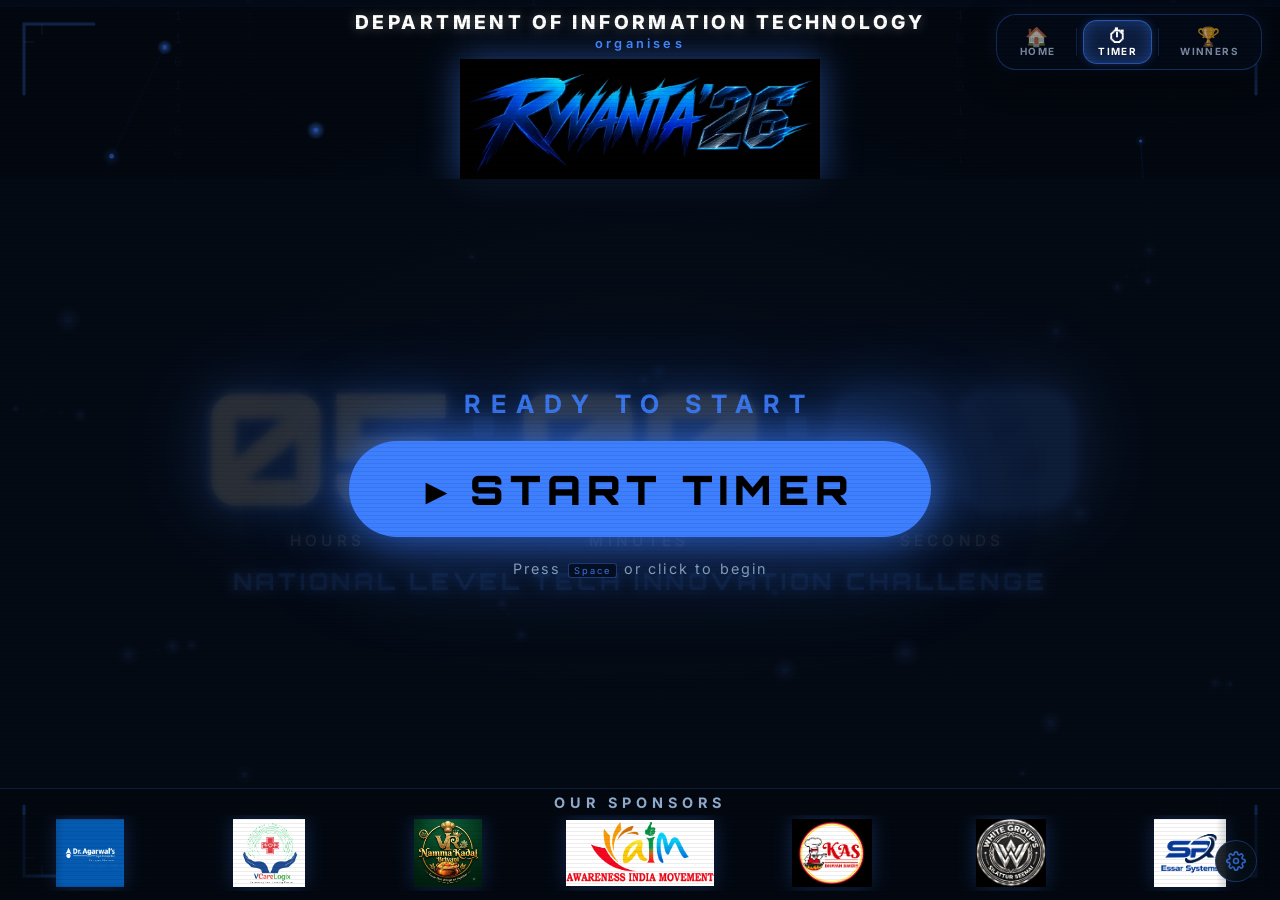
<file: countdown.html>
<!DOCTYPE html>
<html lang="en">
<head>
  <meta charset="UTF-8" />
  <meta name="viewport" content="width=device-width, initial-scale=1.0" />
  <meta name="description" content="RYVANTA Tech Innovation Challenge 2026 — Live Event Countdown Timer" />
  <title>RYVANTA 2026 — Countdown Timer</title>
  <link rel="preconnect" href="https://fonts.googleapis.com" />
  <link rel="preconnect" href="https://fonts.gstatic.com" crossorigin />
  <link href="https://fonts.googleapis.com/css2?family=Orbitron:wght@400;700;900&family=Inter:wght@300;400;500;600&display=swap" rel="stylesheet" />
  <link rel="stylesheet" href="style.css" />
</head>
<body>

  <!-- ═══════════════════════════════════════════
       SCAN-LINE OVERLAY  (subtle CRT effect)
  ════════════════════════════════════════════ -->
  <div class="scanlines" aria-hidden="true"></div>

  <!-- ═══════════════════════════════════════════
       TECH ANIMATION CANVAS
  ════════════════════════════════════════════ -->
  <canvas id="techCanvas" aria-hidden="true"></canvas>

  <!-- ═══════════════════════════════════════════
       AMBIENT BACKGROUND GLOW
  ════════════════════════════════════════════ -->
  <div class="bg-glow" aria-hidden="true"></div>

  <!-- FLOATING PILL NAVBAR / BREADCRUMBS -->
  <nav class="pill-nav" aria-label="Site navigation">
    <a class="pill-nav-link" href="home.html">
      <span class="pill-icon">🏠</span>
      <span class="pill-text">HOME</span>
    </a>
    <div class="nav-divider"></div>
    <a class="pill-nav-link active" href="countdown.html">
      <span class="pill-icon">⏱</span>
      <span class="pill-text">TIMER</span>
    </a>
    <div class="nav-divider"></div>
    <a class="pill-nav-link" href="winners.html">
      <span class="pill-icon">🏆</span>
      <span class="pill-text">WINNERS</span>
    </a>
  </nav>

  <!-- ═══════════════════════════════════════════
       MAIN WRAPPER
  ════════════════════════════════════════════ -->
  <main class="stage" id="stage">

    <!-- ── TOP: Event Logo ──────────────────── -->
    <header class="logo-zone" id="logoZone">
      <div class="dept-header">
        <span class="dept-title">Department of Information Technology</span>
        <span class="dept-sub">organises</span>
      </div>
      <img
        src="ryvanta26_logo.jpeg"
        onerror="this.onerror=null;this.src='ryvanta logofinal.jpeg';"
        alt="RYVANTA Tech Innovation Challenge 2026"
        class="event-logo"
        id="eventLogo"
        draggable="false"
      />
    </header>

    <!-- ── CENTER: Countdown Timer ──────────── -->
    <section class="timer-zone" id="timerZone" aria-live="polite" aria-label="Countdown timer">

      <!-- Paused Banner -->
      <div class="pause-banner" id="pauseBanner">
        <span class="pause-icon">⏸</span>
        <span
          class="pause-label"
          id="pauseLabel"
          contenteditable="true"
          spellcheck="false"
          title="Click to edit this message"
          aria-label="Pause message — click to edit"
        >TIMER PAUSED</span>
        <span class="edit-hint">✎</span>
      </div>

      <!-- Digits -->
      <div class="digits-row" id="digitsRow">
        <div class="digit-block">
          <span class="digit" id="hours">05</span>
          <span class="unit-label">HOURS</span>
        </div>

        <div class="colon-block" aria-hidden="true">
          <span class="colon" id="colon1">:</span>
        </div>

        <div class="digit-block">
          <span class="digit" id="minutes">00</span>
          <span class="unit-label">MINUTES</span>
        </div>

        <div class="colon-block" aria-hidden="true">
          <span class="colon" id="colon2">:</span>
        </div>

        <div class="digit-block">
          <span class="digit digit--seconds" id="seconds">00</span>
          <span class="unit-label">SECONDS</span>
        </div>
      </div>

      <!-- Subtitle below timer -->
      <div class="timer-subtitle">National Level Tech Innovation challenge</div>

      <!-- ✦ START SCREEN — shown before timer begins ✦ -->
      <div class="start-screen" id="startScreen">
        <div class="start-inner">
          <div class="start-ready">READY TO START</div>
          <button class="start-btn" id="startBtn">
            <span class="start-btn-icon">▶</span>
            START TIMER
          </button>
          <div class="start-hint">Press <kbd>Space</kbd> or click to begin</div>
        </div>
      </div>

      <!-- ✦ LAUNCH SEQUENCE OVERLAY — 5…4…3…2…1 → message ✦ -->
      <div class="launch-screen" id="launchScreen">
        <!-- Countdown digit -->
        <div class="launch-digit" id="launchDigit"></div>
        <!-- "Hackathon begins" message (shown after 1) -->
        <div class="launch-msg" id="launchMsg">
          <span class="launch-msg-line1">AND NOW THE</span>
          <span class="launch-msg-line2">HACKATHON BEGINS</span>
          <span class="launch-msg-dots">..</span>
        </div>
        <!-- Optional ring pulse behind the digit -->
        <div class="launch-ring" id="launchRing"></div>
      </div>

      <!-- Time's Up Screen -->
      <div class="timesup-screen" id="timesupScreen" aria-live="assertive">
        <div class="timesup-inner">
          <div class="timesup-icon">⚡</div>
          <div class="timesup-text">TIME'S UP!</div>
          <div class="timesup-sub">Thank you for participating</div>
        </div>
      </div>

    </section>

    <!-- ── BOTTOM: Sponsor Carousel ─────────── -->
    <footer class="sponsor-zone" id="sponsorZone">
      <div class="sponsor-label">OUR SPONSORS</div>
      <div class="carousel-viewport">
        <div class="carousel-track" id="carouselTrack">
          <!-- Logos injected by JS so the duplicate set can be appended easily -->
        </div>
      </div>
    </footer>

  </main><!-- /stage -->

  <!-- ═══════════════════════════════════════════
       CONTROL PANEL  (bottom-right corner)
  ════════════════════════════════════════════ -->
  <div class="control-panel" id="controlPanel">

    <!-- Gear toggle -->
    <button class="ctrl-gear" id="gearBtn" title="Toggle Controls  (G)" aria-label="Open organiser controls">
      <svg width="20" height="20" viewBox="0 0 24 24" fill="none" stroke="currentColor" stroke-width="2">
        <circle cx="12" cy="12" r="3"/>
        <path d="M19.4 15a1.65 1.65 0 0 0 .33 1.82l.06.06a2 2 0 0 1-2.83 2.83l-.06-.06a1.65 1.65 0 0 0-1.82-.33 1.65 1.65 0 0 0-1 1.51V21a2 2 0 0 1-4 0v-.09A1.65 1.65 0 0 0 9 19.4a1.65 1.65 0 0 0-1.82.33l-.06.06a2 2 0 0 1-2.83-2.83l.06-.06A1.65 1.65 0 0 0 4.68 15a1.65 1.65 0 0 0-1.51-1H3a2 2 0 0 1 0-4h.09A1.65 1.65 0 0 0 4.6 9a1.65 1.65 0 0 0-.33-1.82l-.06-.06a2 2 0 0 1 2.83-2.83l.06.06A1.65 1.65 0 0 0 9 4.68a1.65 1.65 0 0 0 1-1.51V3a2 2 0 0 1 4 0v.09a1.65 1.65 0 0 0 1 1.51 1.65 1.65 0 0 0 1.82-.33l.06-.06a2 2 0 0 1 2.83 2.83l-.06.06A1.65 1.65 0 0 0 19.4 9a1.65 1.65 0 0 0 1.51 1H21a2 2 0 0 1 0 4h-.09a1.65 1.65 0 0 0-1.51 1z"/>
      </svg>
    </button>

    <!-- Expanded controls drawer -->
    <div class="ctrl-drawer" id="ctrlDrawer">

      <div class="ctrl-drawer-title">
        <svg width="14" height="14" viewBox="0 0 24 24" fill="none" stroke="currentColor" stroke-width="2"><circle cx="12" cy="12" r="3"/><path d="M19.4 15a1.65 1.65 0 0 0 .33 1.82l.06.06a2 2 0 0 1-2.83 2.83l-.06-.06a1.65 1.65 0 0 0-1.82-.33 1.65 1.65 0 0 0-1 1.51V21a2 2 0 0 1-4 0v-.09A1.65 1.65 0 0 0 9 19.4a1.65 1.65 0 0 0-1.82.33l-.06.06a2 2 0 0 1-2.83-2.83l.06-.06A1.65 1.65 0 0 0 4.68 15a1.65 1.65 0 0 0-1.51-1H3a2 2 0 0 1 0-4h.09A1.65 1.65 0 0 0 4.6 9a1.65 1.65 0 0 0-.33-1.82l-.06-.06a2 2 0 0 1 2.83-2.83l.06.06A1.65 1.65 0 0 0 9 4.68a1.65 1.65 0 0 0 1-1.51V3a2 2 0 0 1 4 0v.09a1.65 1.65 0 0 0 1 1.51 1.65 1.65 0 0 0 1.82-.33l.06-.06a2 2 0 0 1 2.83 2.83l-.06.06A1.65 1.65 0 0 0 19.4 9a1.65 1.65 0 0 0 1.51 1H21a2 2 0 0 1 0 4h-.09a1.65 1.65 0 0 0-1.51 1z"/></svg>
        ORGANISER CONTROLS
      </div>

      <div class="ctrl-row">
        <button class="ctrl-btn ctrl-btn--primary" id="pauseBtn" title="Space">
          <span id="pauseBtnIcon">⏸</span>
          <span id="pauseBtnText">PAUSE</span>
        </button>

        <button class="ctrl-btn" id="fullscreenBtn" title="F">
          <span>⛶</span>
          <span>FULLSCREEN</span>
        </button>
      </div>

      <div class="ctrl-row">
        <button class="ctrl-btn ctrl-btn--danger" id="resetBtn" title="Reset to 05:00:00">
          <span>↺</span>
          <span>RESET</span>
        </button>

        <!-- Custom duration setter -->
        <div class="duration-set">
          <input type="number" id="durationHours"   class="dur-input" min="0" max="23" placeholder="H"  title="Hours" />
          <span class="dur-sep">:</span>
          <input type="number" id="durationMinutes" class="dur-input" min="0" max="59" placeholder="M"  title="Minutes" />
          <button class="ctrl-btn ctrl-btn--set" id="setDurationBtn" title="Set custom duration">SET</button>
        </div>
      </div>

      <div class="ctrl-divider"></div>
      

      <!-- Pause message pre-edit -->
      <div class="ctrl-field-label">PAUSE SCREEN MESSAGE</div>
      <div class="ctrl-row">
        <input
          type="text"
          id="pauseMessageInput"
          class="pause-msg-input"
          placeholder="e.g. LUNCH BREAK"
          maxlength="40"
          spellcheck="false"
          value="TIMER PAUSED"
          title="This text appears on screen when timer is paused"
        />
      </div>

      <div class="ctrl-divider"></div>

      <div class="kbd-hints">
        <span><kbd>Space</kbd> Pause / Resume</span>
        <span><kbd>F</kbd> Fullscreen</span>
        <span><kbd>G</kbd> Controls</span>
      </div>

    </div><!-- /ctrl-drawer -->

  </div><!-- /control-panel -->

  <script src="carousel.js"></script>
  <script src="timer.js"></script>
  <script src="tech-bg.js"></script>
</body>
</html>
</file>
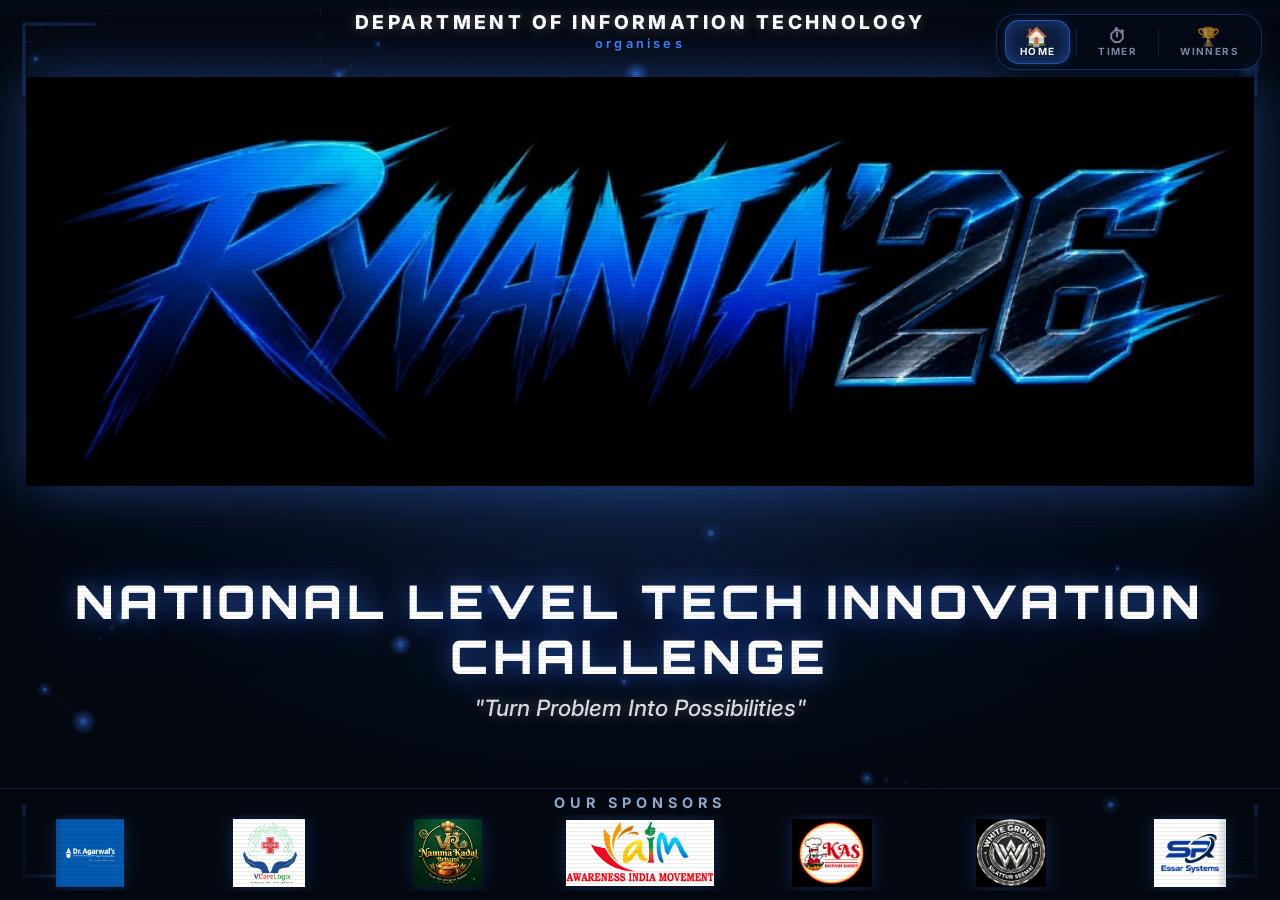
<file: home.html>
<!DOCTYPE html>
<html lang="en">
<head>
  <meta charset="UTF-8" />
  <meta name="viewport" content="width=device-width, initial-scale=1.0" />
  <meta name="description" content="RYVANTA 2026 — National Level Tech Innovation Challenge" />
  <title>RYVANTA 2026 — Home</title>
  <link rel="preconnect" href="https://fonts.googleapis.com" />
  <link rel="preconnect" href="https://fonts.gstatic.com" crossorigin />
  <link href="https://fonts.googleapis.com/css2?family=Orbitron:wght@400;700;900&family=Inter:wght@300;400;500;600;700&display=swap" rel="stylesheet" />
  <link rel="stylesheet" href="style.css" />
</head>
<body>

  <div class="scanlines" aria-hidden="true"></div>

  <!-- TECH ANIMATION CANVAS -->
  <canvas id="techCanvas" aria-hidden="true"></canvas>

  <div class="bg-glow" aria-hidden="true"></div>

  <!-- FLOATING PILL NAVBAR / BREADCRUMBS -->
  <nav class="pill-nav" aria-label="Site navigation">
    <a class="pill-nav-link active" href="home.html">
      <span class="pill-icon">🏠</span>
      <span class="pill-text">HOME</span>
    </a>
    <div class="nav-divider"></div>
    <a class="pill-nav-link" href="countdown.html">
      <span class="pill-icon">⏱</span>
      <span class="pill-text">TIMER</span>
    </a>
    <div class="nav-divider"></div>
    <a class="pill-nav-link" href="winners.html">
      <span class="pill-icon">🏆</span>
      <span class="pill-text">WINNERS</span>
    </a>
  </nav>

  <!-- HOME CONTENT -->
  <main class="home-stage">

    <header class="logo-zone">
      <div class="dept-header">
        <span class="dept-title">Department of Information Technology</span>
        <span class="dept-sub">organises</span>
      </div>
      <img
        src="ryvanta26_logo.jpeg"
        onerror="this.onerror=null;this.src='ryvanta logofinal.jpeg';"
        alt="RYVANTA Tech Innovation Challenge 2026"
        class="home-logo"
        draggable="false"
      />
    </header>

    <div class="home-main-text">
      <h1 class="home-event-title">National Level Tech Innovation challenge</h1>
      <p class="home-tagline">"Turn Problem Into Possibilities"</p>
    </div>

    <!-- SPONSOR CAROUSEL (Left to Right) -->
    <footer class="sponsor-zone">
      <div class="sponsor-label">OUR SPONSORS</div>
      <div class="carousel-viewport">
        <div class="carousel-track" id="carouselTrack">
          <!-- Logos injected by carousel.js -->
        </div>
      </div>
    </footer>

  </main>

  <script src="carousel.js"></script>
  <script src="tech-bg.js"></script>
</body>
</html>
</file>
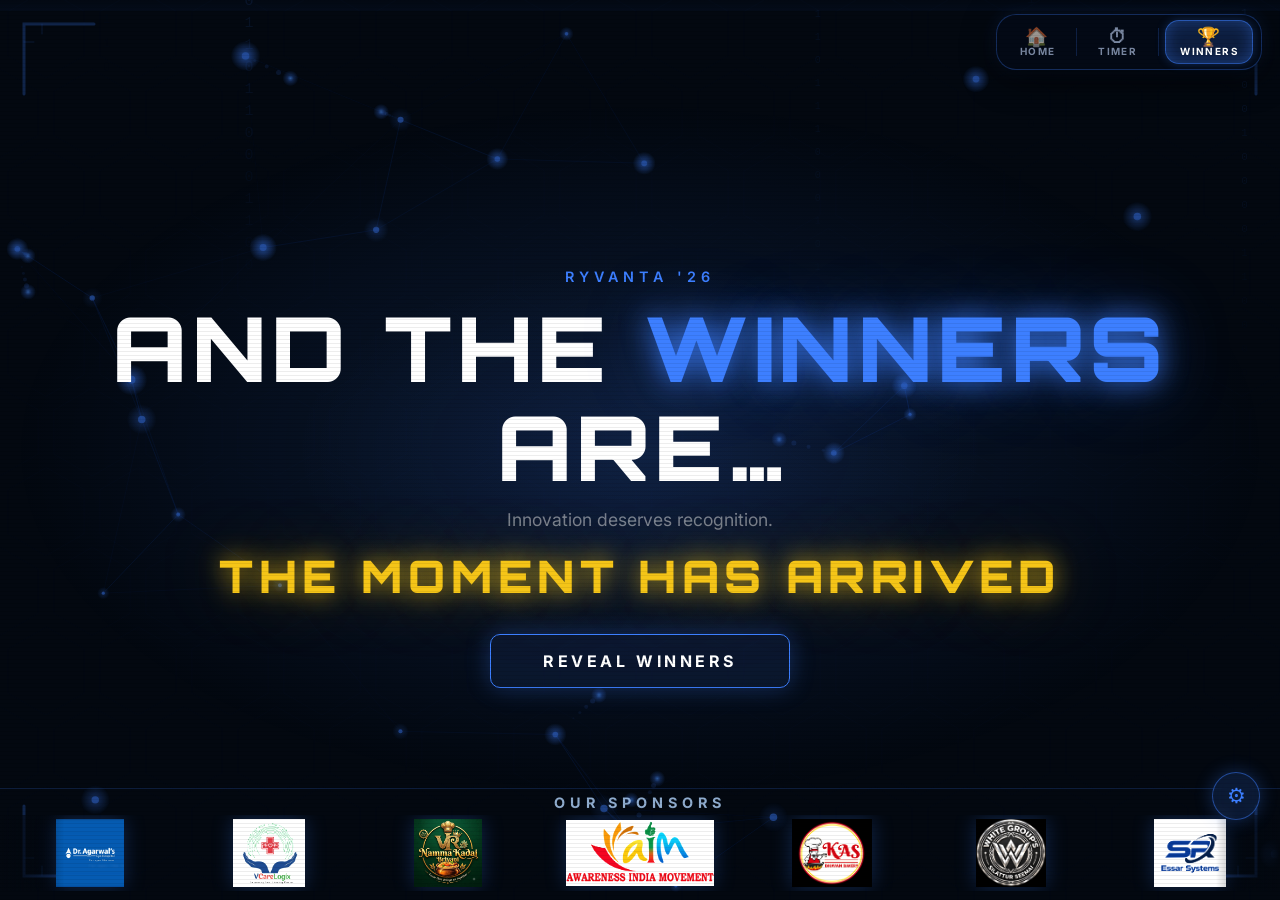
<file: winners.html>
<!DOCTYPE html>
<html lang="en">
<head>
  <meta charset="UTF-8" />
  <meta name="viewport" content="width=device-width, initial-scale=1.0" />
  <meta name="description" content="RYVANTA 2026 — Winners Announcement" />
  <title>RYVANTA 2026 — Winners</title>
  <link rel="preconnect" href="https://fonts.googleapis.com" />
  <link rel="preconnect" href="https://fonts.gstatic.com" crossorigin />
  <link href="https://fonts.googleapis.com/css2?family=Orbitron:wght@400;700;900&family=Inter:wght@300;400;500;600;700&display=swap" rel="stylesheet" />
  <link rel="stylesheet" href="style.css" />
  <style>
    body { overflow: hidden; }

    /* ── Stage ──────────────────────────────────── */
    .w-stage {
      position: fixed; inset: 0;
      display: flex; align-items: center; justify-content: center;
    }

    /* ── Screen base ────────────────────────────── */
    .w-screen {
      position: absolute; inset: 0;
      display: flex; flex-direction: column;
      align-items: center; justify-content: center;
      padding: 80px 24px 24px;
      opacity: 0; pointer-events: none;
      transition: opacity .45s ease, transform .45s ease;
      transform: scale(.96);
    }
    .w-screen.active  { opacity:1; pointer-events:all; transform:scale(1); }
    .w-screen.exit-up { opacity:0; transform:translateY(-40px) scale(.95); pointer-events:none; }

    /* ════ TEASER ════════════════════════════════ */
    .t-eyebrow {
      font-family:var(--font-ui); font-weight:600;
      font-size:clamp(.65rem,1.2vw,.9rem); letter-spacing:.35em;
      color:var(--blue); text-transform:uppercase; margin-bottom:14px;
    }
    .t-headline {
      font-family:var(--font-display); font-weight:900;
      font-size:clamp(2rem,7vw,6rem); letter-spacing:.05em;
      text-transform:uppercase; text-align:center; line-height:1.1; color:var(--white);
    }
    .t-headline .accent { color:var(--blue); text-shadow:0 0 28px rgba(61,127,255,.9),0 0 70px rgba(61,127,255,.4); }
    .t-sub { margin-top:12px; font-size:clamp(.85rem,1.5vw,1.1rem); color:rgba(255,255,255,.45); }
    .t-moment {
      margin-top:18px; font-family:var(--font-display); font-weight:900;
      font-size:clamp(1.2rem,3.5vw,3rem); letter-spacing:.12em;
      color:#f5c518; text-transform:uppercase;
      text-shadow:0 0 24px rgba(245,197,24,.8),0 0 70px rgba(245,197,24,.35);
      animation:goldPulse 2s ease-in-out infinite;
    }
    @keyframes goldPulse {
      0%,100%{text-shadow:0 0 20px rgba(245,197,24,.7),0 0 60px rgba(245,197,24,.3);}
      50%{text-shadow:0 0 45px rgba(245,197,24,1),0 0 110px rgba(245,197,24,.6);}
    }
    .reveal-btn {
      margin-top:30px; padding:16px 52px;
      font-family:var(--font-ui); font-weight:700;
      font-size:1rem; letter-spacing:.22em; text-transform:uppercase;
      color:var(--white); background:rgba(61,127,255,.08);
      border:1.5px solid var(--blue); border-radius:10px; cursor:pointer;
      box-shadow:0 0 24px rgba(61,127,255,.3);
      transition:transform .2s, box-shadow .2s, background .2s, color .2s;
    }
    .reveal-btn:hover { transform:scale(1.06); background:var(--blue); color:#000; box-shadow:0 0 42px rgba(61,127,255,.75); }

    /* ════ EVENT SELECT ══════════════════════════ */
    .ev-eyebrow {
      font-family:var(--font-ui); font-weight:600;
      font-size:clamp(.7rem,1.3vw,.9rem); letter-spacing:.3em;
      color:rgba(255,255,255,.45); text-transform:uppercase; margin-bottom:8px;
    }
    .ev-heading {
      font-family:var(--font-display); font-weight:900;
      font-size:clamp(1.8rem,5vw,4rem); letter-spacing:.08em;
      text-transform:uppercase; color:var(--white); text-align:center; margin-bottom:48px;
    }
    .ev-heading span { color:var(--blue); text-shadow:0 0 22px rgba(61,127,255,.8); }
    .event-btns { display:flex; gap:clamp(14px,3vw,30px); flex-wrap:wrap; justify-content:center; }
    .event-btn {
      display:flex; flex-direction:column; align-items:center; gap:14px;
      padding:clamp(22px,3.5vw,40px) clamp(26px,5vw,56px);
      background:rgba(255,255,255,.03); border:1.5px solid rgba(61,127,255,.28);
      border-radius:20px; cursor:pointer; font-family:var(--font-display);
      font-weight:700; font-size:clamp(.72rem,1.3vw,.95rem); letter-spacing:.18em;
      text-transform:uppercase; color:var(--white); backdrop-filter:blur(10px);
      position:relative; overflow:hidden;
      transition:border-color .3s, background .3s, transform .25s, box-shadow .3s;
    }
    .event-btn::before {
      content:''; position:absolute; inset:0;
      background:radial-gradient(circle at 50% 0%,rgba(61,127,255,.16),transparent 70%);
      opacity:0; transition:opacity .3s;
    }
    .event-btn:hover::before { opacity:1; }
    .event-btn:hover {
      border-color:var(--blue); background:rgba(61,127,255,.09);
      transform:translateY(-7px); box-shadow:0 18px 44px rgba(61,127,255,.28),0 0 0 1px rgba(61,127,255,.18);
    }
    .event-btn .ev-icon { font-size:clamp(2.4rem,5vw,4rem); line-height:1; }
    .event-btn.done { opacity:.35; pointer-events:none; border-style:dashed; }
    .event-btn.done::after {
      content:'✓ DONE'; position:absolute; top:8px; right:12px;
      color:#4cff90; font-size:.65rem; letter-spacing:.1em;
    }

    /* ════ COUNTDOWN ═════════════════════════════ */
    .cd-event-lbl {
      font-family:var(--font-ui); font-weight:600;
      font-size:clamp(.75rem,1.4vw,1rem); letter-spacing:.3em;
      color:var(--blue); text-transform:uppercase; margin-bottom:10px;
    }
    .cd-prize-lbl {
      font-family:var(--font-display); font-weight:700;
      font-size:clamp(.95rem,2.4vw,1.9rem); letter-spacing:.2em;
      color:rgba(255,255,255,.55); text-transform:uppercase; margin-bottom:28px;
    }
    .cd-num {
      font-family:var(--font-display); font-weight:900;
      font-size:clamp(9rem,26vw,22rem); line-height:1; color:var(--white);
      text-shadow:0 0 50px rgba(61,127,255,.65),0 0 130px rgba(61,127,255,.3);
      animation:cdPop .5s cubic-bezier(.34,1.56,.64,1) forwards;
    }
    .cd-num.star {
      font-size:clamp(5rem,18vw,15rem); color:#f5c518;
      text-shadow:0 0 50px rgba(245,197,24,.9),0 0 130px rgba(245,197,24,.4);
    }
    @keyframes cdPop  { from{transform:scale(.3);opacity:0;} to{transform:scale(1);opacity:1;} }
    @keyframes cdFade { from{transform:scale(1);opacity:1;} to{transform:scale(2.2);opacity:0;} }
    .cd-num.fade { animation:cdFade .3s ease forwards; }

    /* ════ WINNER REVEAL ═════════════════════════ */
    #scr-reveal { gap:0; }
    .rev-badge {
      font-family:var(--font-ui); font-weight:600;
      font-size:clamp(.65rem,1.2vw,.85rem); letter-spacing:.3em;
      color:var(--blue); text-transform:uppercase; margin-bottom:8px;
    }
    .rev-place {
      font-family:var(--font-display); font-weight:900;
      font-size:clamp(1.6rem,5vw,4rem); letter-spacing:.1em;
      text-transform:uppercase; text-align:center; margin-bottom:28px;
      animation:slideDown .6s cubic-bezier(.34,1.3,.64,1) forwards;
    }
    .rev-place.gold-t   { color:#f5c518; text-shadow:0 0 30px rgba(245,197,24,.8),0 0 80px rgba(245,197,24,.3); }
    .rev-place.silver-t { color:#e0e0e0; text-shadow:0 0 30px rgba(224,224,224,.7),0 0 80px rgba(224,224,224,.2); }
    .rev-place.bronze-t { color:#cd7f32; text-shadow:0 0 30px rgba(205,127,50,.8),0 0 80px rgba(205,127,50,.3); }
    @keyframes slideDown { from{transform:translateY(-28px);opacity:0;} to{transform:translateY(0);opacity:1;} }

    .big-card {
      background:rgba(255,255,255,.04); border-radius:22px;
      padding:clamp(26px,4vw,50px) clamp(32px,6vw,78px);
      display:flex; flex-direction:column; align-items:center; gap:14px;
      text-align:center; backdrop-filter:blur(14px); position:relative;
      animation:cardIn .7s cubic-bezier(.34,1.4,.64,1) forwards;
      min-width:clamp(260px,42vw,520px);
    }
    .big-card.gold-c   { border:2px solid rgba(245,197,24,.6);  box-shadow:0 0 70px rgba(245,197,24,.2),  0 24px 60px rgba(0,0,0,.6); }
    .big-card.silver-c { border:2px solid rgba(224,224,224,.5); box-shadow:0 0 70px rgba(224,224,224,.15),0 24px 60px rgba(0,0,0,.6); }
    .big-card.bronze-c { border:2px solid rgba(205,127,50,.6);  box-shadow:0 0 70px rgba(205,127,50,.2),  0 24px 60px rgba(0,0,0,.6); }
    @keyframes cardIn { from{transform:scale(.35) translateY(60px);opacity:0;} to{transform:scale(1) translateY(0);opacity:1;} }

    .big-medal { font-size:clamp(3.5rem,8vw,7rem); line-height:1; animation:medalFlip .8s ease .25s both; }
    @keyframes medalFlip { from{transform:rotateY(90deg) scale(.5);opacity:0;} to{transform:rotateY(0) scale(1);opacity:1;} }

    .big-team {
      font-family:var(--font-display); font-weight:900;
      font-size:clamp(1.4rem,3.5vw,2.8rem); letter-spacing:.06em; color:var(--white);
      word-break:break-word; text-align:center;
      animation:nameReveal .5s ease .5s both;
    }
    .big-college {
      font-family:var(--font-ui); font-weight:500;
      font-size:clamp(.9rem,2vw,1.35rem); color:rgba(255,255,255,.65);
      word-break:break-word; text-align:center;
      animation:nameReveal .5s ease .65s both;
    }
    @keyframes nameReveal {
      from { letter-spacing:.5em; opacity:0; filter:blur(8px); }
      to   { letter-spacing:inherit; opacity:1; filter:blur(0); }
    }

    .prog-dots { display:flex; gap:10px; margin-top:22px; animation:fadeUp .5s ease .7s both; }
    .prog-dot {
      width:10px; height:10px; border-radius:50%; background:rgba(255,255,255,.2);
      transition:background .3s, transform .3s;
    }
    .prog-dot.active { background:var(--blue); transform:scale(1.35); box-shadow:0 0 10px rgba(61,127,255,.6); }
    .prog-dot.done   { background:#4cff90; }

    .rev-actions { display:flex; gap:14px; margin-top:28px; flex-wrap:wrap; justify-content:center; animation:fadeUp .5s ease .6s both; }
    @keyframes fadeUp { from{transform:translateY(18px);opacity:0;} to{transform:translateY(0);opacity:1;} }

    .act-btn {
      padding:13px 34px; font-family:var(--font-ui); font-weight:700;
      font-size:.86rem; letter-spacing:.18em; text-transform:uppercase;
      border-radius:10px; cursor:pointer;
      transition:transform .2s, box-shadow .2s, background .2s, color .2s;
    }
    .act-btn.primary   { color:#000; background:var(--blue); border:2px solid var(--blue); box-shadow:0 0 24px rgba(61,127,255,.4); }
    .act-btn.primary:hover   { transform:scale(1.06); box-shadow:0 0 42px rgba(61,127,255,.75); }
    .act-btn.secondary { color:var(--white); background:rgba(255,255,255,.06); border:1.5px solid rgba(255,255,255,.25); }
    .act-btn.secondary:hover { background:rgba(255,255,255,.13); transform:scale(1.04); }

    /* ════ CONFETTI ══════════════════════════════ */
    .confetti-wrap { position:fixed; inset:0; pointer-events:none; overflow:hidden; z-index:20; }
    .cp { position:absolute; top:-10px; animation:cpFall linear forwards; }
    @keyframes cpFall {
      0%  { transform:translateY(0)     rotate(0deg);   opacity:1; }
      100%{ transform:translateY(110vh) rotate(720deg); opacity:0; }
    }

    /* ════ CONTROL PANEL BUTTON ══════════════════ */
    .ctrl-fab {
      position:fixed; bottom:80px; right:20px; z-index:100;
      width:48px; height:48px; border-radius:50%;
      background:rgba(61,127,255,.15); border:1.5px solid rgba(61,127,255,.5);
      color:var(--blue); font-size:1.3rem; cursor:pointer;
      display:flex; align-items:center; justify-content:center;
      backdrop-filter:blur(8px);
      box-shadow:0 0 18px rgba(61,127,255,.3);
      transition:transform .2s, background .2s, box-shadow .2s;
    }
    .ctrl-fab:hover { transform:scale(1.12) rotate(30deg); background:rgba(61,127,255,.28); box-shadow:0 0 30px rgba(61,127,255,.55); }

    /* ════ CONTROL PANEL MODAL ═══════════════════ */
    .ctrl-overlay {
      position:fixed; inset:0; z-index:200;
      background:rgba(3,8,28,.85); backdrop-filter:blur(14px);
      display:flex; align-items:center; justify-content:center;
      padding:20px; opacity:0; pointer-events:none;
      transition:opacity .35s ease;
    }
    .ctrl-overlay.open { opacity:1; pointer-events:all; }

    .ctrl-panel {
      background:rgba(10,22,70,.9); border:1.5px solid rgba(61,127,255,.35);
      border-radius:20px; padding:28px 32px; width:100%; max-width:680px;
      max-height:88vh; overflow-y:auto;
      box-shadow:0 0 60px rgba(61,127,255,.2), 0 30px 80px rgba(0,0,0,.8);
      transform:translateY(20px) scale(.97);
      transition:transform .35s cubic-bezier(.34,1.4,.64,1);
    }
    .ctrl-overlay.open .ctrl-panel { transform:translateY(0) scale(1); }

    .ctrl-header {
      display:flex; align-items:center; justify-content:space-between;
      margin-bottom:22px; padding-bottom:14px;
      border-bottom:1px solid rgba(61,127,255,.2);
    }
    .ctrl-title {
      font-family:var(--font-display); font-weight:900;
      font-size:1.1rem; letter-spacing:.2em; color:var(--white); text-transform:uppercase;
    }
    .ctrl-title span { color:var(--blue); }
    .ctrl-close {
      background:none; border:1px solid rgba(255,255,255,.2); color:rgba(255,255,255,.6);
      font-size:1.1rem; width:32px; height:32px; border-radius:50%;
      cursor:pointer; display:flex; align-items:center; justify-content:center;
      transition:background .2s, color .2s;
    }
    .ctrl-close:hover { background:rgba(255,255,255,.1); color:var(--white); }

    /* Event group inside ctrl */
    .ctrl-event-group { margin-bottom:24px; }
    .ctrl-event-label {
      font-family:var(--font-display); font-weight:700;
      font-size:.8rem; letter-spacing:.22em; color:var(--blue);
      text-transform:uppercase; margin-bottom:12px;
      padding:6px 0; border-bottom:1px solid rgba(61,127,255,.18);
      display:flex; align-items:center; gap:8px;
    }
    .ctrl-winner-row {
      display:grid; grid-template-columns:90px 1fr 1fr; gap:10px;
      align-items:center; margin-bottom:10px;
    }
    .ctrl-place-badge {
      font-family:var(--font-display); font-weight:700;
      font-size:.68rem; letter-spacing:.12em; color:rgba(255,255,255,.55);
      text-transform:uppercase; text-align:center;
      padding:4px 6px; border-radius:6px;
      background:rgba(255,255,255,.05); border:1px solid rgba(255,255,255,.1);
    }
    .ctrl-place-badge.gold   { color:#f5c518; border-color:rgba(245,197,24,.3); background:rgba(245,197,24,.07); }
    .ctrl-place-badge.silver { color:#e0e0e0; border-color:rgba(224,224,224,.25); background:rgba(224,224,224,.05); }
    .ctrl-place-badge.bronze { color:#cd7f32; border-color:rgba(205,127,50,.3); background:rgba(205,127,50,.07); }

    .ctrl-input {
      background:rgba(255,255,255,.05); border:1px solid rgba(61,127,255,.25);
      border-radius:8px; padding:9px 12px; color:var(--white);
      font-family:var(--font-ui); font-size:.85rem; outline:none; width:100%;
      transition:border-color .2s, background .2s, box-shadow .2s;
    }
    .ctrl-input::placeholder { color:rgba(255,255,255,.25); }
    .ctrl-input:focus {
      border-color:var(--blue); background:rgba(61,127,255,.08);
      box-shadow:0 0 12px rgba(61,127,255,.25);
    }

    .ctrl-footer {
      display:flex; gap:12px; justify-content:flex-end;
      margin-top:22px; padding-top:16px;
      border-top:1px solid rgba(61,127,255,.18);
    }
    .ctrl-save {
      padding:11px 32px; font-family:var(--font-ui); font-weight:700;
      font-size:.85rem; letter-spacing:.15em; text-transform:uppercase;
      color:#000; background:var(--blue); border:none; border-radius:8px;
      cursor:pointer; box-shadow:0 0 20px rgba(61,127,255,.4);
      transition:transform .2s, box-shadow .2s;
    }
    .ctrl-save:hover { transform:scale(1.05); box-shadow:0 0 36px rgba(61,127,255,.7); }
    .ctrl-cancel {
      padding:11px 24px; font-family:var(--font-ui); font-weight:600;
      font-size:.85rem; letter-spacing:.12em; text-transform:uppercase;
      color:rgba(255,255,255,.6); background:rgba(255,255,255,.06);
      border:1px solid rgba(255,255,255,.2); border-radius:8px; cursor:pointer;
      transition:background .2s;
    }
    .ctrl-cancel:hover { background:rgba(255,255,255,.1); color:var(--white); }

    /* Saved toast */
    .saved-toast {
      position:fixed; bottom:100px; right:20px; z-index:300;
      background:rgba(76,255,144,.15); border:1px solid rgba(76,255,144,.5);
      color:#4cff90; font-family:var(--font-ui); font-size:.8rem;
      font-weight:600; letter-spacing:.12em; text-transform:uppercase;
      padding:10px 18px; border-radius:8px; backdrop-filter:blur(8px);
      opacity:0; transform:translateY(10px);
      transition:opacity .3s, transform .3s; pointer-events:none;
    }
    .saved-toast.show { opacity:1; transform:translateY(0); }

    /* Sponsor fixed bottom */
    .sponsor-zone { position:fixed; bottom:0; left:0; right:0; z-index:5; }
  </style>
</head>
<body>
  <div class="scanlines" aria-hidden="true"></div>
  <canvas id="techCanvas" aria-hidden="true"></canvas>
  <div class="bg-glow" aria-hidden="true"></div>
  <div class="confetti-wrap" id="confettiWrap"></div>

  <!-- NAV -->
  <nav class="pill-nav" aria-label="Site navigation">
    <a class="pill-nav-link" href="home.html"><span class="pill-icon">🏠</span><span class="pill-text">HOME</span></a>
    <div class="nav-divider"></div>
    <a class="pill-nav-link" href="countdown.html"><span class="pill-icon">⏱</span><span class="pill-text">TIMER</span></a>
    <div class="nav-divider"></div>
    <a class="pill-nav-link active" href="winners.html"><span class="pill-icon">🏆</span><span class="pill-text">WINNERS</span></a>
  </nav>

  <!-- ⚙ CONTROL FAB -->
  <button class="ctrl-fab" id="ctrlFab" title="Edit winner names">⚙</button>

  <!-- ⚙ CONTROL PANEL MODAL -->
  <div class="ctrl-overlay" id="ctrlOverlay">
    <div class="ctrl-panel">
      <div class="ctrl-header">
        <div class="ctrl-title">⚙ <span>WINNER</span> CONTROL PANEL</div>
        <button class="ctrl-close" id="ctrlClose">✕</button>
      </div>

      <!-- HACKATHON -->
      <div class="ctrl-event-group">
        <div class="ctrl-event-label">⚡ Hackathon</div>
        <div class="ctrl-winner-row">
          <div class="ctrl-place-badge bronze">🥉 3rd Place</div>
          <input class="ctrl-input" id="h3-team"    type="text" placeholder="Team Name" />
          <input class="ctrl-input" id="h3-college" type="text" placeholder="College Name" />
        </div>
        <div class="ctrl-winner-row">
          <div class="ctrl-place-badge silver">🥈 2nd Place</div>
          <input class="ctrl-input" id="h2-team"    type="text" placeholder="Team Name" />
          <input class="ctrl-input" id="h2-college" type="text" placeholder="College Name" />
        </div>
        <div class="ctrl-winner-row">
          <div class="ctrl-place-badge gold">🥇 1st Place</div>
          <input class="ctrl-input" id="h1-team"    type="text" placeholder="Team Name" />
          <input class="ctrl-input" id="h1-college" type="text" placeholder="College Name" />
        </div>
      </div>

      <!-- CTF -->
      <div class="ctrl-event-group">
        <div class="ctrl-event-label">🚩 Capture The Flag</div>
        <div class="ctrl-winner-row">
          <div class="ctrl-place-badge silver">🥈 2nd Place</div>
          <input class="ctrl-input" id="c2-team"    type="text" placeholder="Team Name" />
          <input class="ctrl-input" id="c2-college" type="text" placeholder="College Name" />
        </div>
        <div class="ctrl-winner-row">
          <div class="ctrl-place-badge gold">🥇 1st Place</div>
          <input class="ctrl-input" id="c1-team"    type="text" placeholder="Team Name" />
          <input class="ctrl-input" id="c1-college" type="text" placeholder="College Name" />
        </div>
      </div>

      <!-- 2D GAME DEV -->
      <div class="ctrl-event-group">
        <div class="ctrl-event-label">🎮 2D Game Development</div>
        <div class="ctrl-winner-row">
          <div class="ctrl-place-badge bronze">🥉 3rd Place</div>
          <input class="ctrl-input" id="g3-team"    type="text" placeholder="Team Name" />
          <input class="ctrl-input" id="g3-college" type="text" placeholder="College Name" />
        </div>
        <div class="ctrl-winner-row">
          <div class="ctrl-place-badge silver">🥈 2nd Place</div>
          <input class="ctrl-input" id="g2-team"    type="text" placeholder="Team Name" />
          <input class="ctrl-input" id="g2-college" type="text" placeholder="College Name" />
        </div>
        <div class="ctrl-winner-row">
          <div class="ctrl-place-badge gold">🥇 1st Place</div>
          <input class="ctrl-input" id="g1-team"    type="text" placeholder="Team Name" />
          <input class="ctrl-input" id="g1-college" type="text" placeholder="College Name" />
        </div>
      </div>

      <div class="ctrl-footer">
        <button class="ctrl-cancel" id="ctrlCancel">Cancel</button>
        <button class="ctrl-save"   id="ctrlSave">✓ Save Winners</button>
      </div>
    </div>
  </div>

  <!-- Saved toast -->
  <div class="saved-toast" id="savedToast">✓ Winners Saved!</div>

  <!-- ══ MAIN STAGE ══════════════════════════════════ -->
  <main class="w-stage">

    <!-- SCREEN 1 : TEASER -->
    <div class="w-screen active" id="scr-teaser">
      <p class="t-eyebrow">RYVANTA '26</p>
      <h1 class="t-headline">AND THE <span class="accent">WINNERS</span> ARE…</h1>
      <p class="t-sub">Innovation deserves recognition.</p>
      <p class="t-moment">THE MOMENT HAS ARRIVED</p>
      <button class="reveal-btn" id="revealBtn">REVEAL WINNERS</button>
    </div>

    <!-- SCREEN 2 : EVENT SELECT -->
    <div class="w-screen" id="scr-events">
      <p class="ev-eyebrow">Choose an event to reveal</p>
      <h2 class="ev-heading">SELECT <span>EVENT</span></h2>
      <div class="event-btns">
        <button class="event-btn" id="btn-hackathon" data-event="hackathon">
          <span class="ev-icon">⚡</span><span>HACKATHON</span>
        </button>
        <button class="event-btn" id="btn-ctf" data-event="ctf">
          <span class="ev-icon">🚩</span><span>CAPTURE THE FLAG</span>
        </button>
        <button class="event-btn" id="btn-gamedev" data-event="gamedev">
          <span class="ev-icon">🎮</span><span>2D GAME DEV</span>
        </button>
      </div>
    </div>

    <!-- SCREEN 3 : COUNTDOWN -->
    <div class="w-screen" id="scr-countdown">
      <p class="cd-event-lbl" id="cd-event-lbl">⚡ HACKATHON</p>
      <p class="cd-prize-lbl" id="cd-prize-lbl">REVEALING 3RD PLACE</p>
      <div class="cd-num" id="cd-num">3</div>
    </div>

    <!-- SCREEN 4 : WINNER REVEAL -->
    <div class="w-screen" id="scr-reveal">
      <div class="rev-badge"  id="rev-badge">⚡ HACKATHON</div>
      <div class="rev-place gold-t" id="rev-place">🥇 FIRST PLACE</div>
      <div class="big-card gold-c"  id="rev-card">
        <div class="big-medal" id="rev-medal">🥇</div>
        <div class="big-team"    id="rev-team">TEAM NAME</div>
        <div class="big-college" id="rev-college">College Name</div>
      </div>
      <div class="prog-dots" id="prog-dots"></div>
      <div class="rev-actions">
        <button class="act-btn primary"   id="nextBtn">NEXT WINNER ▶</button>
        <button class="act-btn secondary" id="backBtn">← BACK TO EVENTS</button>
      </div>
    </div>

  </main>

  <!-- SPONSOR CAROUSEL -->
  <footer class="sponsor-zone" id="sponsorFooter">
    <div class="sponsor-label">OUR SPONSORS</div>
    <div class="carousel-viewport">
      <div class="carousel-track" id="carouselTrack"></div>
    </div>
  </footer>

  <script src="carousel.js"></script>
  <script src="tech-bg.js"></script>
  <script>
  (() => {
    'use strict';

    /* ─── Winner data store (filled via control panel) ──────── */
    const DATA = {
      hackathon: [
        { team:'', college:'' }, // index 0 = 3rd
        { team:'', college:'' }, // index 1 = 2nd
        { team:'', college:'' }, // index 2 = 1st
      ],
      ctf: [
        { team:'', college:'' }, // index 0 = 2nd
        { team:'', college:'' }, // index 1 = 1st
      ],
      gamedev: [
        { team:'', college:'' }, // index 0 = 3rd
        { team:'', college:'' }, // index 1 = 2nd
        { team:'', college:'' }, // index 2 = 1st
      ],
    };

    /* ─── Event config ──────────────────────────────────────── */
    const EVENTS = {
      hackathon: {
        label:'⚡ HACKATHON',
        winners:[
          { place:'3RD PLACE', placeLabel:'THIRD PLACE',  medal:'🥉', cardC:'bronze-c', titleC:'bronze-t', dataIdx:0 },
          { place:'2ND PLACE', placeLabel:'SECOND PLACE', medal:'🥈', cardC:'silver-c', titleC:'silver-t', dataIdx:1 },
          { place:'1ST PLACE', placeLabel:'FIRST PLACE',  medal:'🥇', cardC:'gold-c',   titleC:'gold-t',   dataIdx:2, confetti:true },
        ],
      },
      ctf: {
        label:'🚩 CAPTURE THE FLAG',
        winners:[
          { place:'2ND PLACE', placeLabel:'SECOND PLACE', medal:'🥈', cardC:'silver-c', titleC:'silver-t', dataIdx:0 },
          { place:'1ST PLACE', placeLabel:'FIRST PLACE',  medal:'🥇', cardC:'gold-c',   titleC:'gold-t',   dataIdx:1, confetti:true },
        ],
      },
      gamedev: {
        label:'🎮 2D GAME DEV',
        winners:[
          { place:'3RD PLACE', placeLabel:'THIRD PLACE',  medal:'🥉', cardC:'bronze-c', titleC:'bronze-t', dataIdx:0 },
          { place:'2ND PLACE', placeLabel:'SECOND PLACE', medal:'🥈', cardC:'silver-c', titleC:'silver-t', dataIdx:1 },
          { place:'1ST PLACE', placeLabel:'FIRST PLACE',  medal:'🥇', cardC:'gold-c',   titleC:'gold-t',   dataIdx:2, confetti:true },
        ],
      },
    };

    /* ─── DOM refs ──────────────────────────────────────────── */
    const $ = id => document.getElementById(id);
    const scr       = { teaser:$('scr-teaser'), events:$('scr-events'), countdown:$('scr-countdown'), reveal:$('scr-reveal') };
    const cdNum     = $('cd-num');
    const cdEvLbl   = $('cd-event-lbl');
    const cdPrLbl   = $('cd-prize-lbl');
    const revBadge  = $('rev-badge');
    const revPlace  = $('rev-place');
    const revCard   = $('rev-card');
    const revMedal  = $('rev-medal');
    const revTeam   = $('rev-team');
    const revCol    = $('rev-college');
    const progDots  = $('prog-dots');
    const nextBtn   = $('nextBtn');
    const backBtn   = $('backBtn');
    const confWrap  = $('confettiWrap');
    const sponsor   = $('sponsorFooter');
    // control panel
    const ctrlFab     = $('ctrlFab');
    const ctrlOverlay = $('ctrlOverlay');
    const ctrlClose   = $('ctrlClose');
    const ctrlCancel  = $('ctrlCancel');
    const ctrlSave    = $('ctrlSave');
    const savedToast  = $('savedToast');

    let curEvent  = null;
    let curWinIdx = 0;
    const done = new Set();

    /* ─── Screen switch ─────────────────────────────────────── */
    function show(name) {
      Object.entries(scr).forEach(([k, el]) => {
        if (k === name) {
          el.classList.remove('exit-up');
          el.classList.add('active');
        } else if (el.classList.contains('active')) {
          el.classList.add('exit-up');
          setTimeout(() => el.classList.remove('active','exit-up'), 500);
        }
      });
    }

    /* ─── Progress dots ─────────────────────────────────────── */
    function buildDots(total, idx) {
      progDots.innerHTML = '';
      for (let i = 0; i < total; i++) {
        const d = document.createElement('div');
        d.className = 'prog-dot' + (i < idx ? ' done' : i === idx ? ' active' : '');
        progDots.appendChild(d);
      }
    }

    /* ─── Countdown → reveal ────────────────────────────────── */
    function startCountdown(evKey, winIdx) {
      const ev  = EVENTS[evKey];
      const win = ev.winners[winIdx];
      curEvent  = evKey;
      curWinIdx = winIdx;

      cdEvLbl.textContent = ev.label;
      cdPrLbl.textContent = `REVEALING ${win.place}`;

      cdNum.className   = 'cd-num';
      cdNum.textContent = '3';
      void cdNum.offsetWidth;
      sponsor.style.display = 'none';
      show('countdown');

      let n = 3;
      const tick = () => {
        n--;
        if (n > 0) {
          cdNum.classList.add('fade');
          setTimeout(() => {
            cdNum.classList.remove('fade');
            cdNum.textContent = n;
            void cdNum.offsetWidth;
            cdNum.className = 'cd-num';
          }, 310);
          setTimeout(tick, 1000);
        } else {
          cdNum.classList.add('fade');
          setTimeout(() => {
            cdNum.classList.remove('fade');
            cdNum.textContent = '✦';
            cdNum.className = 'cd-num star';
            void cdNum.offsetWidth;
            setTimeout(() => revealWinner(evKey, winIdx), 700);
          }, 310);
        }
      };
      setTimeout(tick, 1000);
    }

    /* ─── Reveal winner card ────────────────────────────────── */
    function revealWinner(evKey, winIdx) {
      const ev   = EVENTS[evKey];
      const win  = ev.winners[winIdx];
      const last = winIdx === ev.winners.length - 1;
      const d    = DATA[evKey][win.dataIdx];

      revBadge.textContent = ev.label;
      revPlace.textContent = `${win.medal} ${win.placeLabel}`;
      revPlace.className   = `rev-place ${win.titleC}`;
      revCard.className    = `big-card ${win.cardC}`;

      // Re-trigger animations
      revCard.style.animation  = 'none'; void revCard.offsetWidth;  revCard.style.animation  = '';
      revMedal.style.animation = 'none'; void revMedal.offsetWidth; revMedal.style.animation = '';
      revTeam.style.animation  = 'none'; void revTeam.offsetWidth;  revTeam.style.animation  = '';
      revCol.style.animation   = 'none'; void revCol.offsetWidth;   revCol.style.animation   = '';

      revMedal.textContent = win.medal;
      // Show saved name or fallback
      revTeam.textContent  = d.team    || 'TEAM NAME';
      revCol.textContent   = d.college || 'College Name';

      buildDots(ev.winners.length, winIdx);

      if (last) {
        nextBtn.textContent = '← BACK TO EVENTS';
        nextBtn.onclick = goBack;
      } else {
        nextBtn.textContent = 'NEXT WINNER ▶';
        nextBtn.onclick = () => startCountdown(evKey, winIdx + 1);
      }

      show('reveal');
      if (win.confetti) launchConfetti();
    }

    /* ─── Back to events ────────────────────────────────────── */
    function goBack() {
      if (curEvent) {
        done.add(curEvent);
        const b = $(`btn-${curEvent}`);
        if (b) b.classList.add('done');
        curEvent = null;
      }
      sponsor.style.display = '';
      show('events');
    }

    /* ─── Confetti ──────────────────────────────────────────── */
    function launchConfetti() {
      confWrap.innerHTML = '';
      const colors = ['#f5c518','#3d7fff','#4cff90','#ff4455','#fff','#c9b8ff','#ffb347'];
      for (let i = 0; i < 130; i++) {
        const p = document.createElement('div');
        const c = colors[Math.floor(Math.random() * colors.length)];
        p.className = 'cp';
        p.style.cssText = `
          left:${Math.random()*100}%;
          width:${5+Math.random()*9}px; height:${9+Math.random()*11}px;
          background:${c}; border-radius:${Math.random()>.5?'50%':'2px'};
          animation-duration:${2.2+Math.random()*2.5}s;
          animation-delay:${Math.random()*.9}s;
          transform:rotate(${Math.random()*360}deg);
        `;
        confWrap.appendChild(p);
      }
      setTimeout(() => { confWrap.innerHTML = ''; }, 5000);
    }

    /* ─── Control Panel ─────────────────────────────────────── */
    function openCtrl() {
      // populate inputs from DATA
      $('h3-team').value = DATA.hackathon[0].team;    $('h3-college').value = DATA.hackathon[0].college;
      $('h2-team').value = DATA.hackathon[1].team;    $('h2-college').value = DATA.hackathon[1].college;
      $('h1-team').value = DATA.hackathon[2].team;    $('h1-college').value = DATA.hackathon[2].college;
      $('c2-team').value = DATA.ctf[0].team;          $('c2-college').value = DATA.ctf[0].college;
      $('c1-team').value = DATA.ctf[1].team;          $('c1-college').value = DATA.ctf[1].college;
      $('g3-team').value = DATA.gamedev[0].team;      $('g3-college').value = DATA.gamedev[0].college;
      $('g2-team').value = DATA.gamedev[1].team;      $('g2-college').value = DATA.gamedev[1].college;
      $('g1-team').value = DATA.gamedev[2].team;      $('g1-college').value = DATA.gamedev[2].college;
      ctrlOverlay.classList.add('open');
    }

    function closeCtrl() { ctrlOverlay.classList.remove('open'); }

    function saveCtrl() {
      DATA.hackathon[0] = { team:$('h3-team').value.trim(), college:$('h3-college').value.trim() };
      DATA.hackathon[1] = { team:$('h2-team').value.trim(), college:$('h2-college').value.trim() };
      DATA.hackathon[2] = { team:$('h1-team').value.trim(), college:$('h1-college').value.trim() };
      DATA.ctf[0]       = { team:$('c2-team').value.trim(), college:$('c2-college').value.trim() };
      DATA.ctf[1]       = { team:$('c1-team').value.trim(), college:$('c1-college').value.trim() };
      DATA.gamedev[0]   = { team:$('g3-team').value.trim(), college:$('g3-college').value.trim() };
      DATA.gamedev[1]   = { team:$('g2-team').value.trim(), college:$('g2-college').value.trim() };
      DATA.gamedev[2]   = { team:$('g1-team').value.trim(), college:$('g1-college').value.trim() };
      closeCtrl();
      // Show toast
      savedToast.classList.add('show');
      setTimeout(() => savedToast.classList.remove('show'), 2200);
    }

    /* ─── Wire all events ───────────────────────────────────── */
    ctrlFab.addEventListener('click', openCtrl);
    ctrlClose.addEventListener('click', closeCtrl);
    ctrlCancel.addEventListener('click', closeCtrl);
    ctrlSave.addEventListener('click', saveCtrl);
    // Close on overlay click
    ctrlOverlay.addEventListener('click', e => { if (e.target === ctrlOverlay) closeCtrl(); });

    $('revealBtn').addEventListener('click', () => show('events'));

    document.querySelectorAll('.event-btn').forEach(btn => {
      btn.addEventListener('click', () => {
        const key = btn.dataset.event;
        if (EVENTS[key]) startCountdown(key, 0);
      });
    });

    backBtn.addEventListener('click', goBack);

  })();
  </script>
</body>
</html>
</file>
<file: style.css>
/* ══════════════════════════════════════════════════════════════
   RYVANTA 2026 — Countdown Timer  |  style.css
   Black + Royal Electric Blue  |  Projector-optimised 16:9
 ══════════════════════════════════════════════════════════════ */

/* ── Custom Properties ─────────────────────────────────────── */
:root {
  --blue:          #3d7fff;        /* electric royal blue — logo primary   */
  --blue-dim:      #1a5fff;        /* deep cobalt blue                     */
  --blue-dark:     #0a1a5c;        /* deep background tint                 */
  --blue-glow:     rgba(61,127,255,0.30);
  --blue-glow-lg:  rgba(61,127,255,0.15);
  --black:          #030810;        /* deep space navy black                */
  --surface:        rgba(3,8,28,0.70);
  --white:          #ffffff;
  --grey:           #8da4cc;
  --danger:         #ff4455;
  --pause-banner:   rgba(61,127,255,0.18);

  --font-display:  'Orbitron', 'Courier New', monospace;
  --font-ui:       'Inter', system-ui, sans-serif;

  /* Projector 100m distance optimized sizes — BIG, bold, high-contrast, fits 100vh with no scroll */
  --digit-size:    clamp(3.8rem, min(12vw, 23vh), 10.5rem);
  --colon-size:    clamp(3.2rem, min(10vw, 19vh), 9rem);
  --unit-size:     clamp(0.65rem, 1.7vh, 1rem);
  --logo-height:   clamp(60px, 15vh, 120px);
}

/* ── Reset ──────────────────────────────────────────────────── */
*, *::before, *::after { box-sizing: border-box; margin: 0; padding: 0; }

html {
  height: 100%;
  scroll-behavior: smooth;
  overflow-x: hidden;
}

body {
  height: 100%;
  min-height: 100vh;
  background: var(--black);
  color: var(--white);
  font-family: var(--font-ui);
  overflow-x: hidden;
  /* Crisp rendering on projectors */
  -webkit-font-smoothing: antialiased;
  -moz-osx-font-smoothing: grayscale;
  text-rendering: optimizeLegibility;
  user-select: none;
}

/* No scrolling on presentation pages (Timer & Home) */
body:has(.stage),
body:has(.home-stage) {
  overflow: hidden;
  height: 100vh;
  height: 100dvh;
}

/* ── Custom Sleek Scrollbar ───────────────────────────────────── */
::-webkit-scrollbar {
  width: 8px;
}
::-webkit-scrollbar-track {
  background: #030810;
}
::-webkit-scrollbar-thumb {
  background: rgba(61,127,255, 0.35);
  border-radius: 4px;
}
::-webkit-scrollbar-thumb:hover {
  background: var(--blue);
  box-shadow: 0 0 10px rgba(61,127,255, 0.8);
}

/* ── Subtle scan-line CRT texture ───────────────────────────── */
.scanlines {
  pointer-events: none;
  position: fixed;
  inset: 0;
  z-index: 900;
  background: repeating-linear-gradient(
    to bottom,
    transparent 0px,
    transparent 3px,
    rgba(0,0,0,0.07) 3px,
    rgba(0,0,0,0.07) 4px
  );
}

/* ── Ambient radial glow behind timer ───────────────────────── */
.bg-glow {
  pointer-events: none;
  position: fixed;
  inset: 0;
  z-index: 0;
  background:
    radial-gradient(ellipse 70% 55% at 50% 50%, var(--blue-glow-lg) 0%, transparent 70%),
    radial-gradient(ellipse 45% 35% at 50% 50%, rgba(61,127,255,0.08) 0%, transparent 60%);
  animation: glowPulse 6s ease-in-out infinite;
}

/* ── Tech Animation Canvas ──────────────────────────────────── */
#techCanvas {
  pointer-events: none;
  position: fixed;
  inset: 0;
  z-index: 0;
  width: 100%;
  height: 100%;
  opacity: 0.6;
}

@keyframes glowPulse {
  0%,100% { opacity: 0.9; transform: scale(1); }
  50%      { opacity: 1.0; transform: scale(1.03); }
}

/* ══════════════════════════════════════════════════════════════
   STAGE  —  100% viewport presentation layout (no scrolling)
══════════════════════════════════════════════════════════════ */
.stage {
  position: relative;
  z-index: 1;
  display: flex;
  flex-direction: column;
  align-items: center;
  justify-content: space-between;
  width: 100vw;
  height: 100vh;
  height: 100dvh;
  max-height: 100vh;
  max-height: 100dvh;
  padding: 0;
  overflow: hidden;
}

/* ══════════════════════════════════════════════════════════════
   TOP  — Event Logo & Department Header (tight & balanced)
══════════════════════════════════════════════════════════════ */
.logo-zone {
  display: flex;
  flex-direction: column;
  align-items: center;
  justify-content: center;
  width: 100%;
  padding: clamp(6px, 1.2vh, 12px) 20px 0;
  flex-shrink: 0;
  gap: clamp(3px, 0.6vh, 6px);
}

.event-logo {
  height: var(--logo-height);
  max-width: min(80vw, 680px);
  width: auto;
  object-fit: contain;
  object-position: center;
  mix-blend-mode: screen;
  filter: drop-shadow(0 0 18px rgba(61,127,255,0.5));
  transition: opacity 0.3s ease, transform 0.3s ease, filter 0.3s ease;
  display: block;
  margin: 0 auto;
  background: transparent;
}
/* Home page logo — massive & dominant for projector & big screens */
.home-logo {
  height: clamp(260px, 50vh, 520px);
  max-width: min(96vw, 1350px);
  width: auto;
  object-fit: contain;
  object-position: center;
  mix-blend-mode: screen;
  filter: drop-shadow(0 0 28px rgba(61,127,255, 0.42));
  transition: opacity 0.3s ease, transform 0.3s ease, filter 0.3s ease;
  display: block;
  margin: 0 auto;
}
.event-logo:hover {
  opacity: 0.92;
  transform: scale(1.02);
  filter: drop-shadow(0 0 28px rgba(61,127,255, 0.7));
}
.home-logo:hover {
  opacity: 0.96;
  transform: scale(1.02);
  filter: drop-shadow(0 0 42px rgba(61,127,255, 0.7));
}

/* ══════════════════════════════════════════════════════════════
   CENTER  — Timer
══════════════════════════════════════════════════════════════ */
.timer-zone {
  position: relative;
  display: flex;
  flex-direction: column;
  align-items: center;
  justify-content: center;
  flex: 1;
  min-height: 0;
  width: 100%;
  gap: clamp(4px, 1vh, 12px);
  padding: 0 16px;
}

/* ── Pause Banner — dominant full-width message overlay ──────── */
.pause-banner {
  position: absolute;
  inset: 0;
  display: flex;
  flex-direction: column;
  align-items: center;
  justify-content: center;
  gap: clamp(10px, 2.2vh, 26px);
  background: rgba(3, 8, 16, 0.96);
  backdrop-filter: blur(14px);
  font-family: var(--font-display);
  font-size: clamp(3.5rem, min(15vw, 24vh), 11.5rem);
  font-weight: 900;
  letter-spacing: 0.06em;
  color: var(--blue);
  text-transform: uppercase;
  text-shadow:
    0 0 30px rgba(61,127,255,1),
    0 0 80px rgba(61,127,255,0.85),
    0 0 160px rgba(61,127,255,0.5);
  opacity: 0;
  pointer-events: none;
  transition: opacity 0.35s ease;
  z-index: 100;
  padding: 16px;
  text-align: center;
}
.pause-banner.visible {
  opacity: 1;
  pointer-events: auto;
}
.pause-icon {
  font-size: 0.45em;
  display: block;
  animation: iconBlink 1.2s ease-in-out infinite;
  text-shadow: none;
}
@keyframes iconBlink { 0%,100%{opacity:1} 50%{opacity:0.3} }

/* Editable pause label — 100% fully visible, centered, wrapped if long */
.pause-label {
  outline: none;
  cursor: text;
  border-bottom: 3px dashed rgba(61,127,255,0.6);
  min-width: 4ch;
  max-width: 92vw;
  white-space: normal;
  word-break: break-word;
  overflow: visible;
  display: inline-block;
  transition: border-color 0.2s, background 0.2s;
  font-size: inherit;
  line-height: 1.15;
  padding: 4px 16px;
}
.pause-label:focus {
  border-bottom-color: var(--blue);
  background: rgba(61,127,255,0.15);
  border-radius: 8px;
}
/* Pencil hint */
.edit-hint {
  font-size: 0.22em;
  font-family: var(--font-ui);
  opacity: 0.6;
  transition: opacity 0.2s;
  cursor: text;
  letter-spacing: 0.1em;
  text-shadow: none;
  color: var(--blue);
}
.pause-banner:hover .edit-hint { opacity: 0.95; }

/* When paused — shrink the digits to a small watermark at the bottom */
.digits-row.paused {
  opacity: 0.22;
  transform: scale(0.30);
  transform-origin: center bottom;
  pointer-events: none;
  filter: blur(1.5px);
}

/* ── Main Digits ────────────────────────────────────────────── */
.digits-row {
  display: flex;
  align-items: flex-start;
  justify-content: center;
  gap: clamp(6px, 1.2vw, 24px);
  transition: transform 0.5s cubic-bezier(0.22,1,0.36,1), opacity 0.4s ease, filter 0.4s ease;
}

.digit-block {
  display: flex;
  flex-direction: column;
  align-items: center;
  gap: clamp(4px, 0.8vh, 10px);
}

.digit {
  font-family: var(--font-display);
  font-size: var(--digit-size);
  font-weight: 900;
  line-height: 1;
  color: var(--white);
  letter-spacing: -0.02em;
  /* Multi-layer bold projector glow — ultra high contrast */
  text-shadow:
    0 0 16px  rgba(61,127,255,0.95),
    0 0 38px  rgba(61,127,255,0.75),
    0 0 80px  rgba(61,127,255,0.5),
    0 0 140px rgba(61,127,255,0.25);
  transition: text-shadow 0.3s ease;
}

/* Seconds get a distinct electric blue tint */
.digit--seconds {
  color: var(--blue);
  text-shadow:
    0 0 12px  rgba(61,127,255,1),
    0 0 30px  rgba(61,127,255,0.95),
    0 0 70px  rgba(61,127,255,0.7),
    0 0 130px rgba(61,127,255,0.4);
}

/* Brief flash on every digit change */
.digit.tick {
  animation: digitTick 0.15s ease-out forwards;
}
@keyframes digitTick {
  0%   { transform: scaleY(1.06); }
  100% { transform: scaleY(1); }
}

.colon-block {
  display: flex;
  align-items: flex-start;
  padding-top: calc(var(--digit-size) * 0.05);
}
.colon {
  font-family: var(--font-display);
  font-size: var(--colon-size);
  font-weight: 900;
  line-height: 1;
  color: var(--blue);
  text-shadow: 0 0 25px rgba(61,127,255,0.9), 0 0 60px rgba(61,127,255,0.5);
  animation: colonBlink 1s step-end infinite;
  letter-spacing: 0;
}
@keyframes colonBlink { 0%,49%{opacity:1} 50%,100%{opacity:0.25} }

.unit-label {
  font-family: var(--font-ui);
  font-size: var(--unit-size);
  font-weight: 500;
  letter-spacing: 0.28em;
  color: var(--grey);
  text-transform: uppercase;
}

/* ── Time's Up screen ───────────────────────────────────────── */
.timesup-screen {
  position: absolute;
  inset: 0;
  display: none;
  align-items: center;
  justify-content: center;
  background: rgba(5,11,20,0.95);
  z-index: 10;
  animation: fadeIn 0.6s ease;
}
.timesup-screen.active { display: flex; }

@keyframes fadeIn { from{opacity:0} to{opacity:1} }

.timesup-inner { text-align: center; }

.timesup-icon {
  font-size: clamp(3rem, 8vw, 8rem);
  margin-bottom: 0.2em;
  animation: zapBounce 0.8s ease-in-out infinite alternate;
  filter: drop-shadow(0 0 30px rgba(61,127,255,0.8));
}
@keyframes zapBounce { from{transform:scale(1)} to{transform:scale(1.15)} }

.timesup-text {
  font-family: var(--font-display);
  font-size: clamp(4rem, 15vw, 14rem);
  font-weight: 900;
  color: var(--blue);
  letter-spacing: 0.06em;
  text-shadow:
    0 0 20px rgba(61,127,255,1),
    0 0 60px rgba(61,127,255,0.8),
    0 0 120px rgba(61,127,255,0.5);
  animation: timesupPulse 1.5s ease-in-out infinite;
}
@keyframes timesupPulse {
  0%,100% { text-shadow: 0 0 20px rgba(61,127,255,1), 0 0 60px rgba(61,127,255,0.8), 0 0 120px rgba(61,127,255,0.5); }
  50%     { text-shadow: 0 0 40px rgba(61,127,255,1), 0 0 100px rgba(61,127,255,1),  0 0 200px rgba(61,127,255,0.7); }
}

.timesup-sub {
  font-family: var(--font-ui);
  font-size: clamp(1rem, 2.5vw, 2rem);
  letter-spacing: 0.25em;
  color: var(--grey);
  text-transform: uppercase;
  margin-top: 0.5em;
}

/* ── Launch sequence overlay ────────────────────────────────── */
.launch-screen {
  position: absolute;
  inset: 0;
  display: none;
  align-items: center;
  justify-content: center;
  background: var(--black);
  z-index: 30;
  overflow: hidden;
}
.launch-screen.active { display: flex; }

/* Big countdown digit */
.launch-digit {
  position: absolute;
  font-family: var(--font-display);
  font-size: clamp(10rem, 35vw, 30rem);
  font-weight: 900;
  color: var(--blue);
  line-height: 1;
  letter-spacing: -0.04em;
  text-align: center;
  text-shadow:
    0 0 30px  rgba(61,127,255,1),
    0 0 80px  rgba(61,127,255,0.7),
    0 0 160px rgba(61,127,255,0.4);
  opacity: 0;
  transform: scale(1.6);
  transition: none;
}
.launch-digit.pop {
  animation: launchPop 0.85s cubic-bezier(0.22,1,0.36,1) forwards;
}
@keyframes launchPop {
  0%   { opacity: 0; transform: scale(1.6); }
  35%  { opacity: 1; transform: scale(0.92); }
  60%  { opacity: 1; transform: scale(1.0); }
  85%  { opacity: 1; transform: scale(1.0); }
  100% { opacity: 0; transform: scale(0.5); }
}

/* Expanding ring behind the digit */
.launch-ring {
  position: absolute;
  width: clamp(200px, 40vw, 500px);
  height: clamp(200px, 40vw, 500px);
  border-radius: 50%;
  border: 3px solid rgba(61,127,255,0.5);
  opacity: 0;
}
.launch-ring.pulse {
  animation: ringPulse 0.9s ease-out forwards;
}
@keyframes ringPulse {
  0%   { opacity: 0.8; transform: scale(0.4); }
  100% { opacity: 0;   transform: scale(2.2); }
}

/* "And now the hackathon begins.." message */
.launch-msg {
  position: absolute;
  display: flex;
  flex-direction: column;
  align-items: center;
  gap: clamp(6px, 1.2vh, 16px);
  opacity: 0;
  text-align: center;
  pointer-events: none;
}
.launch-msg.reveal {
  animation: msgReveal 0.7s cubic-bezier(0.22,1,0.36,1) forwards;
}
.launch-msg.fadeout {
  animation: msgFadeout 0.6s ease-in forwards;
}
@keyframes msgReveal {
  0%   { opacity: 0; transform: translateY(22px) scale(0.95); }
  100% { opacity: 1; transform: translateY(0)    scale(1); }
}
@keyframes msgFadeout {
  0%   { opacity: 1; transform: scale(1); }
  100% { opacity: 0; transform: scale(1.05); }
}

.launch-msg-line1 {
  font-family: var(--font-ui);
  font-size: clamp(0.9rem, 2.2vw, 1.8rem);
  font-weight: 400;
  letter-spacing: 0.35em;
  color: rgba(255,255,255,0.6);
  text-transform: uppercase;
}
.launch-msg-line2 {
  font-family: var(--font-display);
  font-size: clamp(2.5rem, 9vw, 8rem);
  font-weight: 900;
  letter-spacing: 0.06em;
  color: var(--blue);
  text-shadow:
    0 0 20px rgba(61,127,255,1),
    0 0 60px rgba(61,127,255,0.7),
    0 0 120px rgba(61,127,255,0.4);
  text-transform: uppercase;
}
.launch-msg-dots {
  font-family: var(--font-display);
  font-size: clamp(1.5rem, 4vw, 4rem);
  font-weight: 900;
  color: var(--blue);
  opacity: 0;
  animation: dotsAppear 0.4s ease 0.5s forwards;
}
@keyframes dotsAppear {
  to { opacity: 1; }
}

/* ── Start screen ──────────────────────────────────────────── */
.start-screen {
  position: absolute;
  inset: 0;
  display: flex;
  align-items: center;
  justify-content: center;
  background: rgba(5,11,20,0.85);
  z-index: 20;
  backdrop-filter: blur(4px);
  transition: opacity 0.5s ease;
}
.start-screen.hidden {
  opacity: 0;
  pointer-events: none;
}

.start-inner {
  display: flex;
  flex-direction: column;
  align-items: center;
  gap: clamp(14px, 2.5vh, 28px);
  text-align: center;
}

.start-ready {
  font-family: var(--font-ui);
  font-size: clamp(1rem, 2.8vh, 1.6rem);
  font-weight: 700;
  letter-spacing: 0.4em;
  color: rgba(61,127,255,0.9);
  text-transform: uppercase;
}

.start-btn {
  display: flex;
  align-items: center;
  gap: 16px;
  background: var(--blue);
  color: #000;
  border: none;
  border-radius: 60px;
  font-family: var(--font-display);
  font-size: clamp(1.4rem, 4.5vh, 2.6rem);
  font-weight: 900;
  letter-spacing: 0.15em;
  padding: clamp(14px, 2.5vh, 26px) clamp(38px, 6vw, 78px);
  cursor: pointer;
  box-shadow:
    0 0 45px rgba(61,127,255,0.75),
    0 0 110px rgba(61,127,255,0.4);
  transition: transform 0.18s ease, box-shadow 0.18s ease, background 0.18s ease;
}
.start-btn:hover {
  transform: scale(1.06);
  box-shadow:
    0 0 65px rgba(61,127,255,0.95),
    0 0 150px rgba(61,127,255,0.55);
}
.start-btn:active { transform: scale(0.97); }

.start-btn-icon {
  font-size: 0.9em;
  line-height: 1;
}

.start-hint {
  font-family: var(--font-ui);
  font-size: clamp(0.72rem, 1.6vh, 0.95rem);
  color: rgba(160,190,220,0.8);
  letter-spacing: 0.15em;
}
.start-hint kbd {
  background: rgba(0,0,0,0.5);
  border-color: rgba(61,127,255,0.4);
  color: rgba(61,127,255,0.9);
}

/* ══════════════════════════════════════════════════════════════
   BOTTOM  — Sponsor Carousel
══════════════════════════════════════════════════════════════ */
.sponsor-zone {
  width: 100%;
  flex-shrink: 0;
  padding-bottom: clamp(6px, 1vh, 12px);
  border-top: 1px solid rgba(61,127,255,0.18);
}

.sponsor-label {
  text-align: center;
  font-family: var(--font-ui);
  font-size: clamp(0.65rem, 1.2vw, 0.9rem);
  font-weight: 700;
  letter-spacing: 0.35em;
  color: rgba(180,215,255,0.8);
  text-transform: uppercase;
  padding: clamp(3px, 0.5vh, 6px) 0;
}

.carousel-viewport {
  width: 100%;
  overflow: hidden;
  position: relative;
}

/* Fade-out masks at left & right edges */
.carousel-viewport::before,
.carousel-viewport::after {
  content: '';
  position: absolute;
  top: 0;
  bottom: 0;
  width: clamp(30px, 5vw, 80px);
  z-index: 2;
  pointer-events: none;
}
.carousel-viewport::before { left:  0; background: linear-gradient(to right,  var(--black), transparent); }
.carousel-viewport::after  { right: 0; background: linear-gradient(to left, var(--black), transparent); }

.carousel-track {
  display: flex;
  align-items: center;
  animation: scrollLeft linear infinite;
  will-change: transform;
  gap: 0;
}

.sponsor-logo {
  height: clamp(45px, 9.5vh, 76px);
  min-width: clamp(110px, 14vw, 200px);
  max-width: clamp(130px, 16vw, 240px);
  padding: 4px clamp(16px, 2.2vw, 32px);
  object-fit: contain;
  object-position: center;
  filter: brightness(1.1) saturate(0.95) drop-shadow(0 0 10px rgba(61,127,255,0.25));
  transition: filter 0.3s ease;
  flex-shrink: 0;
}
.sponsor-logo:hover { filter: brightness(1.3) saturate(1.1) drop-shadow(0 0 20px rgba(61,127,255,0.6)); }
.sponsor-logo:hover { filter: brightness(1.2) saturate(1.1) drop-shadow(0 0 16px rgba(61,127,255,0.5)); }

/* ══════════════════════════════════════════════════════════════
   CONTROL PANEL
══════════════════════════════════════════════════════════════ */
.control-panel {
  position: fixed;
  bottom: clamp(12px, 2vh, 24px);
  right: clamp(12px, 1.8vw, 24px);
  z-index: 500;
  display: flex;
  flex-direction: column;
  align-items: flex-end;
  gap: 8px;
}

/* Gear icon button */
.ctrl-gear {
  width: 42px;
  height: 42px;
  border-radius: 50%;
  border: 1px solid rgba(61,127,255,0.3);
  background: rgba(5,13,22,0.85);
  color: rgba(61,127,255,0.75);
  cursor: pointer;
  display: flex;
  align-items: center;
  justify-content: center;
  backdrop-filter: blur(8px);
  transition: border-color 0.25s, color 0.25s, transform 0.3s, box-shadow 0.25s;
}
.ctrl-gear:hover {
  border-color: var(--blue);
  color: var(--blue);
  box-shadow: 0 0 12px rgba(61,127,255,0.35);
  transform: rotate(45deg);
}
.ctrl-gear.open { transform: rotate(90deg); color: var(--blue); border-color: var(--blue); }

/* Drawer */
.ctrl-drawer {
  background: rgba(5,13,22,0.94);
  border: 1px solid rgba(61,127,255,0.25);
  border-radius: 14px;
  padding: 16px;
  min-width: 260px;
  backdrop-filter: blur(16px);
  box-shadow: 0 8px 40px rgba(0,0,0,0.8), 0 0 20px rgba(61,127,255,0.12);
  display: none;
  flex-direction: column;
  gap: 10px;
  animation: drawerSlide 0.2s ease-out;
}
.ctrl-drawer.open { display: flex; }
@keyframes drawerSlide {
  from { opacity:0; transform:translateY(8px) scale(0.97); }
  to   { opacity:1; transform:translateY(0)  scale(1); }
}

.ctrl-drawer-title {
  display: flex;
  align-items: center;
  gap: 6px;
  font-family: var(--font-ui);
  font-size: 0.65rem;
  font-weight: 600;
  letter-spacing: 0.2em;
  color: rgba(61,127,255,0.65);
  text-transform: uppercase;
  padding-bottom: 6px;
  border-bottom: 1px solid rgba(61,127,255,0.12);
}

.ctrl-row {
  display: flex;
  gap: 8px;
  align-items: center;
}

.ctrl-btn {
  display: flex;
  align-items: center;
  justify-content: center;
  gap: 5px;
  flex: 1;
  border: 1px solid rgba(61,127,255,0.3);
  background: rgba(61,127,255,0.06);
  color: var(--blue);
  font-family: var(--font-ui);
  font-size: 0.72rem;
  font-weight: 600;
  letter-spacing: 0.1em;
  text-transform: uppercase;
  padding: 9px 10px;
  border-radius: 8px;
  cursor: pointer;
  transition: background 0.2s, border-color 0.2s, box-shadow 0.2s, transform 0.15s;
  white-space: nowrap;
}
.ctrl-btn:hover {
  background: rgba(61,127,255,0.18);
  border-color: var(--blue);
  box-shadow: 0 0 10px rgba(61,127,255,0.3);
}
.ctrl-btn:active { transform: scale(0.96); }

.ctrl-btn--primary {
  background: rgba(61,127,255,0.12);
  border-color: rgba(61,127,255,0.5);
}
.ctrl-btn--primary:hover {
  background: rgba(61,127,255,0.25);
  box-shadow: 0 0 16px rgba(61,127,255,0.4);
}

.ctrl-btn--danger {
  color: var(--danger);
  border-color: rgba(255,68,68,0.3);
  background: rgba(255,68,68,0.06);
}
.ctrl-btn--danger:hover {
  background: rgba(255,68,68,0.14);
  border-color: var(--danger);
  box-shadow: 0 0 10px rgba(255,68,68,0.25);
}

/* Duration setter */
.duration-set {
  display: flex;
  align-items: center;
  gap: 4px;
  flex: 1.4;
}
.dur-input {
  width: 36px;
  background: rgba(61,127,255,0.05);
  border: 1px solid rgba(61,127,255,0.25);
  border-radius: 6px;
  color: var(--white);
  font-family: var(--font-display);
  font-size: 0.8rem;
  text-align: center;
  padding: 7px 4px;
  outline: none;
  transition: border-color 0.2s;
  -moz-appearance: textfield;
}
.dur-input::-webkit-inner-spin-button,
.dur-input::-webkit-outer-spin-button { -webkit-appearance: none; }
.dur-input:focus { border-color: var(--blue); }

.dur-sep { color: var(--blue); font-weight: 700; font-size: 1rem; }

.ctrl-btn--set {
  flex: none;
  padding: 7px 10px;
  font-size: 0.65rem;
}

.ctrl-divider {
  border: none;
  border-top: 1px solid rgba(61,127,255,0.12);
}

/* Pause message input */
.ctrl-field-label {
  font-family: var(--font-ui);
  font-size: 0.6rem;
  letter-spacing: 0.18em;
  color: rgba(61,127,255,0.55);
  text-transform: uppercase;
  margin-bottom: -4px;
}

.pause-msg-input {
  width: 100%;
  background: rgba(61,127,255,0.05);
  border: 1px solid rgba(61,127,255,0.25);
  border-radius: 8px;
  color: var(--white);
  font-family: var(--font-ui);
  font-size: 0.78rem;
  font-weight: 600;
  letter-spacing: 0.1em;
  text-transform: uppercase;
  padding: 8px 10px;
  outline: none;
  transition: border-color 0.2s, background 0.2s;
}
.pause-msg-input::placeholder {
  color: rgba(160,180,200,0.4);
  font-weight: 400;
  text-transform: none;
  letter-spacing: 0.05em;
}
.pause-msg-input:focus {
  border-color: var(--blue);
  background: rgba(61,127,255,0.12);
}

/* Keyboard hints */
.kbd-hints {
  display: flex;
  flex-direction: column;
  gap: 4px;
  font-size: 0.6rem;
  color: rgba(160,180,200,0.6);
  letter-spacing: 0.05em;
}
kbd {
  display: inline-block;
  background: rgba(61,127,255,0.1);
  border: 1px solid rgba(61,127,255,0.25);
  border-radius: 3px;
  padding: 1px 5px;
  font-family: var(--font-ui);
  font-size: 0.58rem;
  color: rgba(61,127,255,0.85);
}

/* ══════════════════════════════════════════════════════════════
   FULLSCREEN  —  hide controls once active
══════════════════════════════════════════════════════════════ */
:fullscreen .control-panel,
:-webkit-full-screen .control-panel,
:-moz-full-screen .control-panel {
  opacity: 0;
  pointer-events: none;
  transition: opacity 0.6s 4s ease;
}
:fullscreen .control-panel:hover,
:-webkit-full-screen .control-panel:hover,
:-moz-full-screen .control-panel:hover {
  opacity: 1;
  pointer-events: auto;
  transition-delay: 0s;
}

/* ══════════════════════════════════════════════════════════════
   RESPONSIVE SAFETY NETS
══════════════════════════════════════════════════════════════ */
@media (max-height: 500px) {
  .event-logo { height: 48px; }
  .sponsor-zone { display: none; }
}
@media (max-width: 480px) {
  :root {
    --digit-size: clamp(3rem, 22vw, 6rem);
    --colon-size: clamp(2.5rem, 18vw, 5rem);
  }
}

/* ══════════════════════════════════════════════════════════════
   DEPARTMENT HEADER & TIMER SUBTITLE (shared across pages)
══════════════════════════════════════════════════════════════ */
.dept-header {
  display: flex;
  flex-direction: column;
  align-items: center;
  justify-content: center;
  gap: 2px;
  text-align: center;
  margin-bottom: 2px;
}
.dept-title {
  font-family: var(--font-ui);
  font-size: clamp(0.85rem, 1.5vw, 1.25rem);
  font-weight: 800;
  letter-spacing: 0.18em;
  color: var(--white);
  text-transform: uppercase;
  text-shadow: 0 0 12px rgba(255,255,255,0.3);
  line-height: 1.2;
}
.dept-sub {
  font-family: var(--font-ui);
  font-size: clamp(0.65rem, 1vw, 0.88rem);
  font-weight: 600;
  letter-spacing: 0.25em;
  color: var(--blue);
  text-transform: lowercase;
  line-height: 1.2;
}

.timer-subtitle {
  font-family: var(--font-display);
  font-size: clamp(0.95rem, 2.6vh, 1.45rem);
  font-weight: 800;
  letter-spacing: 0.16em;
  color: var(--blue);
  text-transform: uppercase;
  text-shadow: 0 0 18px rgba(61,127,255,0.6);
  text-align: center;
  margin-top: clamp(4px, 1vh, 10px);
  padding: 0 16px;
  line-height: 1.2;
}

/* ══════════════════════════════════════════════════════════════
   TOP-RIGHT ARROW TRIGGER + HORIZONTAL PILL NAV BAR
══════════════════════════════════════════════════════════════ */

/* ══════════════════════════════════════════════════════════════
   BREADCRUMBS / FLOATING PILL NAVBAR
   Clean, modern, always-visible navigation in top-right corner
══════════════════════════════════════════════════════════════ */
.pill-nav,
.ham-nav {
  position: fixed;
  top: 14px;
  right: 18px;
  z-index: 500;
  display: flex;
  flex-direction: row;
  align-items: center;
  gap: 4px;
  padding: 5px 8px;
  background: rgba(4, 10, 22, 0.92);
  border: 1.5px solid rgba(61,127,255, 0.3);
  border-radius: 20px;
  backdrop-filter: blur(20px);
  -webkit-backdrop-filter: blur(20px);
  box-shadow: 0 8px 32px rgba(0, 0, 0, 0.75), 0 0 18px rgba(61,127,255, 0.15);
  opacity: 1 !important;
  pointer-events: auto !important;
  white-space: nowrap;
}

.pill-nav-link,
.nav-link {
  display: flex;
  flex-direction: column;
  align-items: center;
  justify-content: center;
  gap: 2px;
  padding: 6px 14px;
  border-radius: 14px;
  text-decoration: none;
  font-family: var(--font-ui);
  font-size: 0.62rem;
  font-weight: 700;
  letter-spacing: 0.14em;
  color: rgba(200, 220, 255, 0.6);
  border: 1.5px solid transparent;
  transition: all 0.25s cubic-bezier(0.22, 1, 0.36, 1);
  min-width: 54px;
  cursor: pointer;
}

.pill-nav-link:hover,
.nav-link:hover {
  color: var(--blue);
  background: rgba(61,127,255, 0.1);
  border-color: rgba(61,127,255, 0.35);
  box-shadow: 0 0 12px rgba(61,127,255, 0.2);
}

.pill-nav-link.active,
.nav-link.active {
  color: var(--white);
  background: rgba(61,127,255, 0.18);
  border-color: rgba(61,127,255, 0.6);
  box-shadow: 0 0 16px rgba(61,127,255, 0.35) inset, 0 0 10px rgba(61,127,255, 0.25);
}

.pill-icon,
.nav-icon {
  font-size: 1.15rem;
  line-height: 1;
  display: block;
}

.pill-text {
  text-transform: uppercase;
  line-height: 1;
}

.nav-divider {
  width: 1px;
  height: 28px;
  background: rgba(61,127,255, 0.2);
  flex-shrink: 0;
  margin: 0 2px;
}

/* Fallback for top-nav / SVG icons so unstyled layouts never blow up */
.top-nav {
  position: fixed;
  top: 14px;
  right: 18px;
  z-index: 500;
  display: flex;
}
.nav-links {
  display: flex;
  align-items: center;
  gap: 4px;
  padding: 5px 8px;
  background: rgba(4, 10, 22, 0.92);
  border: 1.5px solid rgba(61,127,255, 0.3);
  border-radius: 20px;
  backdrop-filter: blur(20px);
  box-shadow: 0 8px 32px rgba(0, 0, 0, 0.75), 0 0 18px rgba(61,127,255, 0.15);
}
.nav-item {
  display: flex;
  flex-direction: column;
  align-items: center;
  justify-content: center;
  gap: 2px;
  padding: 6px 14px;
  border-radius: 14px;
  text-decoration: none;
  font-family: var(--font-ui);
  font-size: 0.62rem;
  font-weight: 700;
  letter-spacing: 0.14em;
  color: rgba(200, 220, 255, 0.6);
  border: 1.5px solid transparent;
  transition: all 0.25s ease;
}
.nav-item svg {
  width: 18px !important;
  height: 18px !important;
  max-width: 18px !important;
  max-height: 18px !important;
  display: block;
}
.nav-item:hover, .nav-item.active {
  color: var(--blue);
  background: rgba(61,127,255, 0.12);
  border-color: rgba(61,127,255, 0.4);
}
.hamburger,
.ham-btn,
.ham-scrim {
  display: none !important;
}

/* ══════════════════════════════════════════════════════════════
   HOME PAGE  —  100% viewport presentation layout (no scrolling)
══════════════════════════════════════════════════════════════ */
.home-stage {
  position: relative;
  z-index: 1;
  display: flex;
  flex-direction: column;
  align-items: center;
  justify-content: space-between;
  width: 100vw;
  height: 100vh;
  height: 100dvh;
  max-height: 100vh;
  max-height: 100dvh;
  padding: 0;
  text-align: center;
  overflow: hidden;
}
.home-stage .logo-zone {
  padding: clamp(6px, 1.2vh, 12px) 20px 0;
  gap: clamp(2px, 0.4vh, 4px);
}
.home-main-text {
  display: flex;
  flex-direction: column;
  align-items: center;
  justify-content: center;
  gap: clamp(4px, 1vh, 10px);
  flex: 1;
  min-height: 0;
  padding: 0 20px;
}
.home-event-title {
  font-family: var(--font-display);
  font-size: clamp(1.4rem, min(4.2vw, 5.2vh), 2.9rem);
  font-weight: 900;
  letter-spacing: 0.1em;
  color: var(--white);
  text-transform: uppercase;
  text-shadow: 0 0 25px rgba(61,127,255,0.6), 0 0 70px rgba(61,127,255,0.3);
  line-height: 1.2;
}
.home-tagline {
  font-family: var(--font-ui);
  font-size: clamp(0.95rem, 2.5vh, 1.6rem);
  font-style: italic;
  font-weight: 500;
  color: rgba(255,255,255,0.85);
  text-shadow: 0 0 14px rgba(255,255,255,0.3);
}

/* ══════════════════════════════════════════════════════════════
   WINNERS PAGE
══════════════════════════════════════════════════════════════ */
.winners-stage {
  min-height: 100dvh;
  display: flex;
  flex-direction: column;
  align-items: center;
  padding: clamp(24px,4vh,50px) clamp(16px,4vw,60px) clamp(16px,2vh,30px);
  gap: clamp(20px,3vh,36px);
  overflow: auto;
}
.reveal-teaser { text-align: center; margin: auto 0; }
.reveal-eyebrow {
  font-family: var(--font-ui);
  font-size: clamp(0.65rem,1.2vw,0.9rem);
  font-weight: 600;
  letter-spacing: 0.35em;
  color: var(--blue);
  text-transform: uppercase;
  margin-bottom: 12px;
}
.reveal-headline {
  font-family: var(--font-display);
  font-size: clamp(2rem,6.5vw,6rem);
  font-weight: 900;
  letter-spacing: 0.04em;
  text-transform: uppercase;
}
.hl-white { color: var(--white); }
.hl-green, .hl-blue { color: var(--blue); text-shadow: 0 0 20px rgba(61,127,255,0.9), 0 0 60px rgba(61,127,255,0.5); }
.reveal-sub {
  margin-top: 10px;
  font-family: var(--font-ui);
  font-size: clamp(0.8rem,1.5vw,1.1rem);
  color: rgba(255,255,255,0.45);
}
.reveal-moment {
  font-family: var(--font-display);
  font-size: clamp(1.4rem,4.5vw,4.2rem);
  font-weight: 900;
  letter-spacing: 0.1em;
  color: #f5c518;
  text-shadow: 0 0 20px rgba(245,197,24,0.7), 0 0 60px rgba(245,197,24,0.3);
  text-transform: uppercase;
  animation: goldPulse 2s ease-in-out infinite;
}
@keyframes goldPulse {
  0%,100% { text-shadow: 0 0 20px rgba(245,197,24,0.7), 0 0 60px rgba(245,197,24,0.3); }
  50%     { text-shadow: 0 0 40px rgba(245,197,24,1),   0 0 100px rgba(245,197,24,0.6); }
}
.reveal-btn {
  margin-top: 20px;
  padding: 14px 40px;
  font-family: var(--font-ui);
  font-size: 0.9rem;
  font-weight: 700;
  letter-spacing: 0.2em;
  text-transform: uppercase;
  color: var(--white);
  background: rgba(61,127,255,0.08);
  border: 1.5px solid var(--blue);
  border-radius: 8px;
  cursor: pointer;
  box-shadow: 0 0 20px rgba(61,127,255,0.3);
  transition: transform 0.2s, box-shadow 0.2s, background 0.2s;
}
.reveal-btn:hover {
  transform: scale(1.05);
  background: var(--blue);
  color: #000;
  box-shadow: 0 0 35px rgba(61,127,255,0.7);
}

.winners-grid {
  display: none;
  flex-direction: column;
  align-items: center;
  gap: 0;
  width: 100%;
  max-width: 100%;
  scroll-snap-type: y mandatory;
  overflow-y: auto;
  height: 100dvh;
  scroll-behavior: smooth;
}
.winners-grid.shown { display: flex; }

.winners-category {
  display: flex;
  flex-direction: column;
  align-items: center;
  justify-content: center;
  gap: 16px;
  width: 100%;
  min-height: 100dvh;
  height: 100dvh;
  scroll-snap-align: start;
  scroll-snap-stop: always;
  position: relative;
  padding: 40px 20px 60px;
  box-sizing: border-box;
  flex-shrink: 0;
}

.winners-section-title {
  font-family: var(--font-display);
  font-size: clamp(1.1rem,2.2vw,1.8rem);
  font-weight: 900;
  letter-spacing: 0.15em;
  color: var(--blue);
  text-transform: uppercase;
  text-align: center;
  text-shadow: 0 0 15px rgba(61,127,255,0.6);
  border-bottom: 1px solid rgba(61,127,255,0.25);
  padding-bottom: 8px;
  width: 100%;
  max-width: 600px;
}

.winners-cards {
  display: flex;
  flex-wrap: wrap;
  justify-content: center;
  gap: clamp(14px,2.2vw,24px);
  width: 100%;
}

.winner-card {
  flex: 1 1 240px;
  max-width: 320px;
  background: rgba(255,255,255,0.04);
  border: 1.5px solid rgba(255,255,255,0.12);
  border-radius: 16px;
  padding: clamp(18px,2.5vw,28px) clamp(16px,2vw,24px);
  display: flex;
  flex-direction: column;
  align-items: center;
  gap: 14px;
  text-align: center;
  position: relative;
  backdrop-filter: blur(8px);
  transition: border-color 0.3s, background 0.3s, transform 0.3s, box-shadow 0.3s;
}
.winner-card:hover {
  border-color: rgba(61,127,255,0.5);
  background: rgba(61,127,255,0.05);
  transform: translateY(-4px);
  box-shadow: 0 8px 24px rgba(0,0,0,0.5), 0 0 20px rgba(61,127,255,0.18);
}

.winner-card.gold-card   { border-color: rgba(245,197,24,0.35); }
.winner-card.gold-card:hover { border-color: rgba(245,197,24,0.8); box-shadow: 0 8px 24px rgba(0,0,0,0.5), 0 0 20px rgba(245,197,24,0.25); }

.winner-card.silver-card { border-color: rgba(192,192,192,0.35); }
.winner-card.silver-card:hover { border-color: rgba(192,192,192,0.8); box-shadow: 0 8px 24px rgba(0,0,0,0.5), 0 0 20px rgba(192,192,192,0.25); }

.winner-card.bronze-card { border-color: rgba(205,127,50,0.35); }
.winner-card.bronze-card:hover { border-color: rgba(205,127,50,0.8); box-shadow: 0 8px 24px rgba(0,0,0,0.5), 0 0 20px rgba(205,127,50,0.25); }

.card-header {
  display: flex;
  flex-direction: column;
  align-items: center;
  gap: 6px;
}

.medal-wrap { position: relative; display: inline-flex; }
.medal-icon { font-size: clamp(2rem,4vw,3.2rem); }
.medal-badge {
  position: absolute;
  bottom: -2px;
  right: -2px;
  width: clamp(20px,2.4vw,26px);
  height: clamp(20px,2.4vw,26px);
  border-radius: 50%;
  display: flex;
  align-items: center;
  justify-content: center;
  font-size: 0.75rem;
  font-weight: 900;
  color: #000;
  box-shadow: 0 2px 6px rgba(0,0,0,0.6);
}
.medal-badge.gold   { background: #f5c518; }
.medal-badge.silver { background: #e0e0e0; }
.medal-badge.bronze { background: #cd7f32; color: #fff; }

.place-label {
  font-family: var(--font-display);
  font-size: clamp(0.75rem,1.3vw,1rem);
  font-weight: 900;
  letter-spacing: 0.18em;
  color: var(--white);
  text-transform: uppercase;
}

.editable-group {
  display: flex;
  flex-direction: column;
  align-items: center;
  width: 100%;
  gap: 3px;
}

.field-label {
  font-family: var(--font-ui);
  font-size: 0.6rem;
  font-weight: 600;
  letter-spacing: 0.25em;
  color: rgba(255,255,255,0.35);
  text-transform: uppercase;
}

.team-name {
  font-family: var(--font-ui);
  font-size: clamp(0.9rem,1.5vw,1.15rem);
  font-weight: 700;
  color: var(--blue);
  outline: none;
  border-bottom: 1.5px dashed rgba(61,127,255,0.45);
  padding: 2px 6px;
  min-width: 10ch;
  max-width: 100%;
  border-radius: 4px;
  transition: border-color 0.2s, background 0.2s, box-shadow 0.2s;
  cursor: text;
}
.team-name:hover {
  background: rgba(61,127,255,0.08);
  border-bottom-color: var(--blue);
}
.team-name:focus {
  border-bottom: 1.5px solid var(--blue);
  background: rgba(61,127,255,0.15);
  box-shadow: 0 0 10px rgba(61,127,255,0.3);
}

.college-name {
  font-family: var(--font-ui);
  font-size: clamp(0.75rem,1.2vw,0.95rem);
  font-weight: 500;
  color: rgba(255,255,255,0.75);
  outline: none;
  border-bottom: 1px dashed rgba(255,255,255,0.3);
  padding: 2px 6px;
  min-width: 10ch;
  max-width: 100%;
  border-radius: 4px;
  transition: border-color 0.2s, background 0.2s;
  cursor: text;
}
.college-name:hover {
  background: rgba(255,255,255,0.06);
  border-bottom-color: rgba(255,255,255,0.7);
}
.college-name:focus {
  border-bottom: 1px solid var(--white);
  background: rgba(255,255,255,0.1);
  color: var(--white);
}

.edit-badge {
  font-family: var(--font-ui);
  font-size: 0.58rem;
  letter-spacing: 0.1em;
  color: rgba(61,127,255,0.7);
  opacity: 0.4;
  transition: opacity 0.2s;
}
.winner-card:hover .edit-badge { opacity: 0.9; }

/* ── Down Arrow Indicator ── */
.scroll-down-arrow {
  position: absolute;
  bottom: 24px;
  left: 50%;
  transform: translateX(-50%);
  display: flex;
  flex-direction: column;
  align-items: center;
  gap: 4px;
  cursor: pointer;
  border: none;
  background: none;
  color: rgba(61,127,255,0.8);
  font-family: var(--font-ui);
  font-size: 0.65rem;
  font-weight: 600;
  letter-spacing: 0.2em;
  text-transform: uppercase;
  animation: arrowBounce 2s ease-in-out infinite;
  transition: color 0.3s, filter 0.3s;
  z-index: 5;
}
.scroll-down-arrow:hover {
  color: var(--blue);
  filter: drop-shadow(0 0 10px rgba(61,127,255,0.6));
}
.scroll-down-arrow svg {
  width: 28px;
  height: 28px;
  fill: none;
  stroke: currentColor;
  stroke-width: 2.5;
  stroke-linecap: round;
  stroke-linejoin: round;
}
@keyframes arrowBounce {
  0%, 100% { transform: translateX(-50%) translateY(0); opacity: 1; }
  50%      { transform: translateX(-50%) translateY(10px); opacity: 0.5; }
}

/* ── Full-screen winners stage override ── */
.winners-stage.fullscreen-mode {
  padding: 0;
  gap: 0;
  overflow: hidden;
  height: 100dvh;
}
</file>
